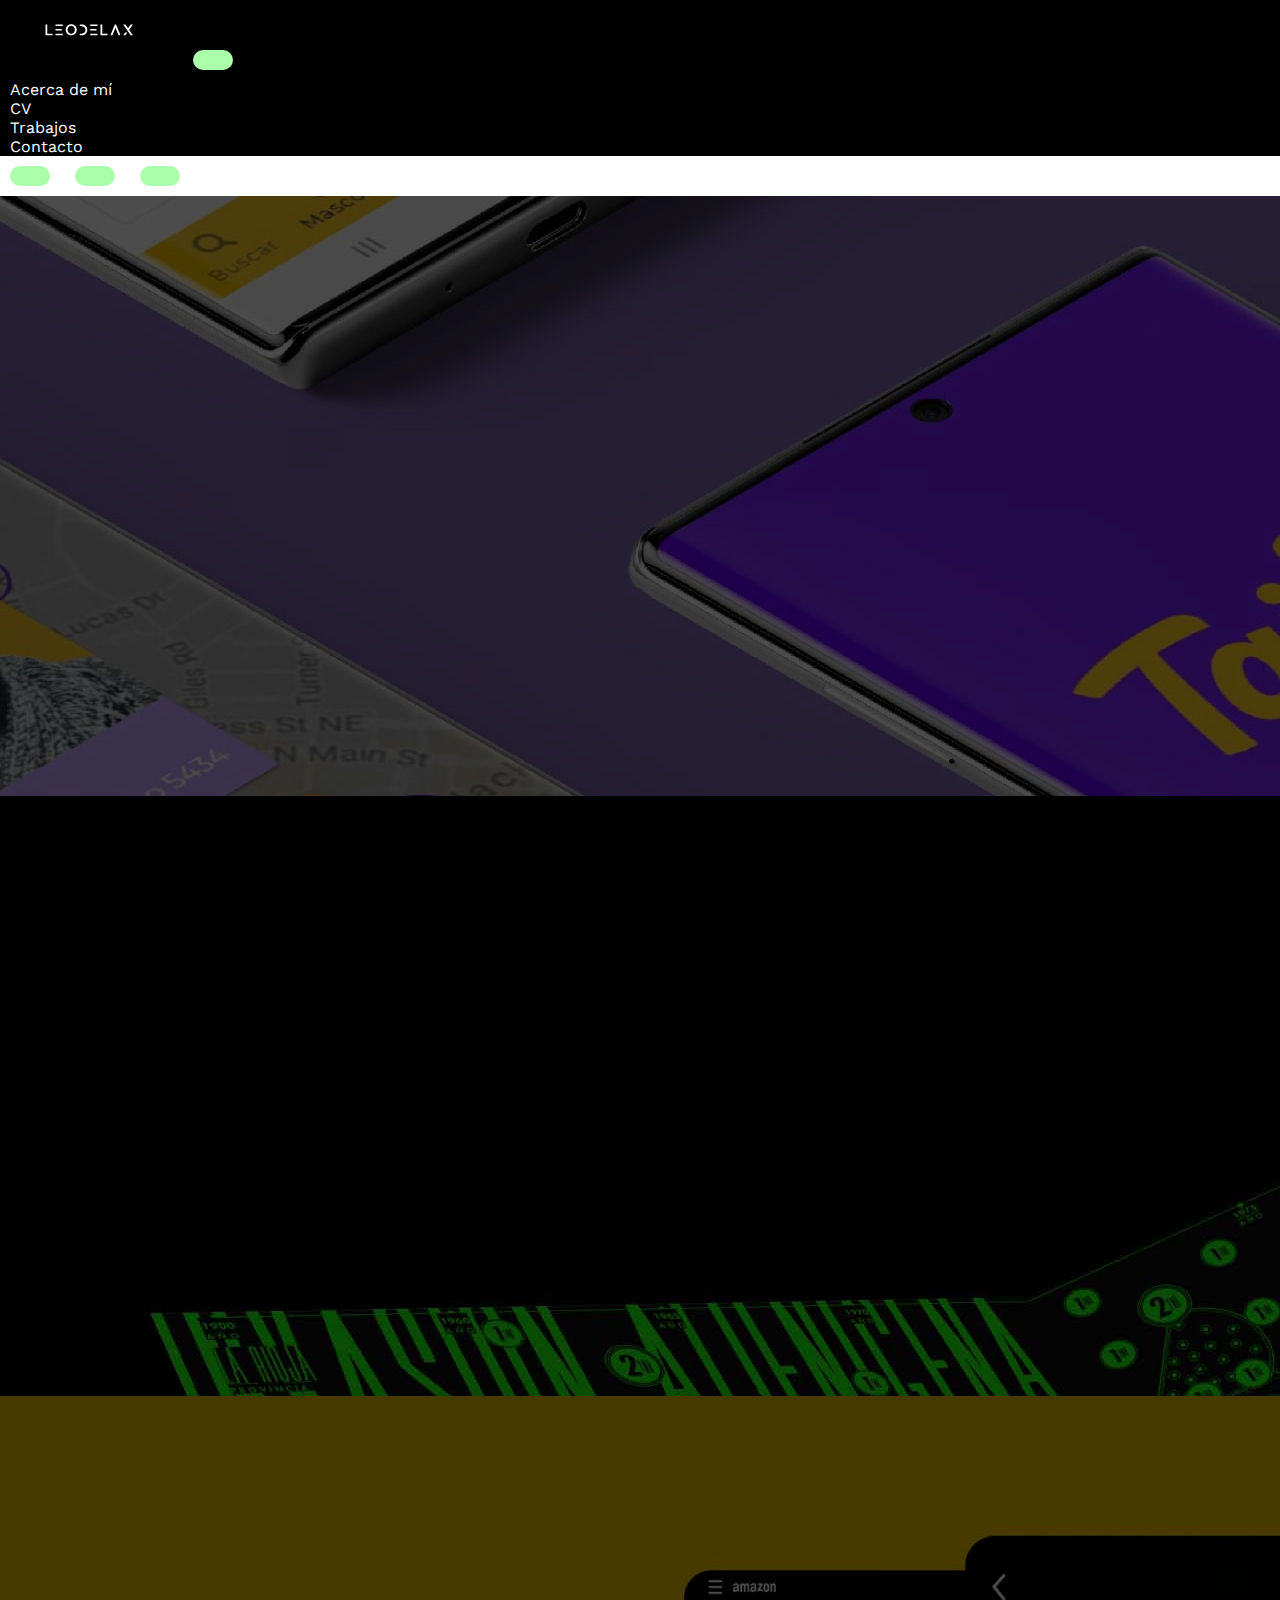
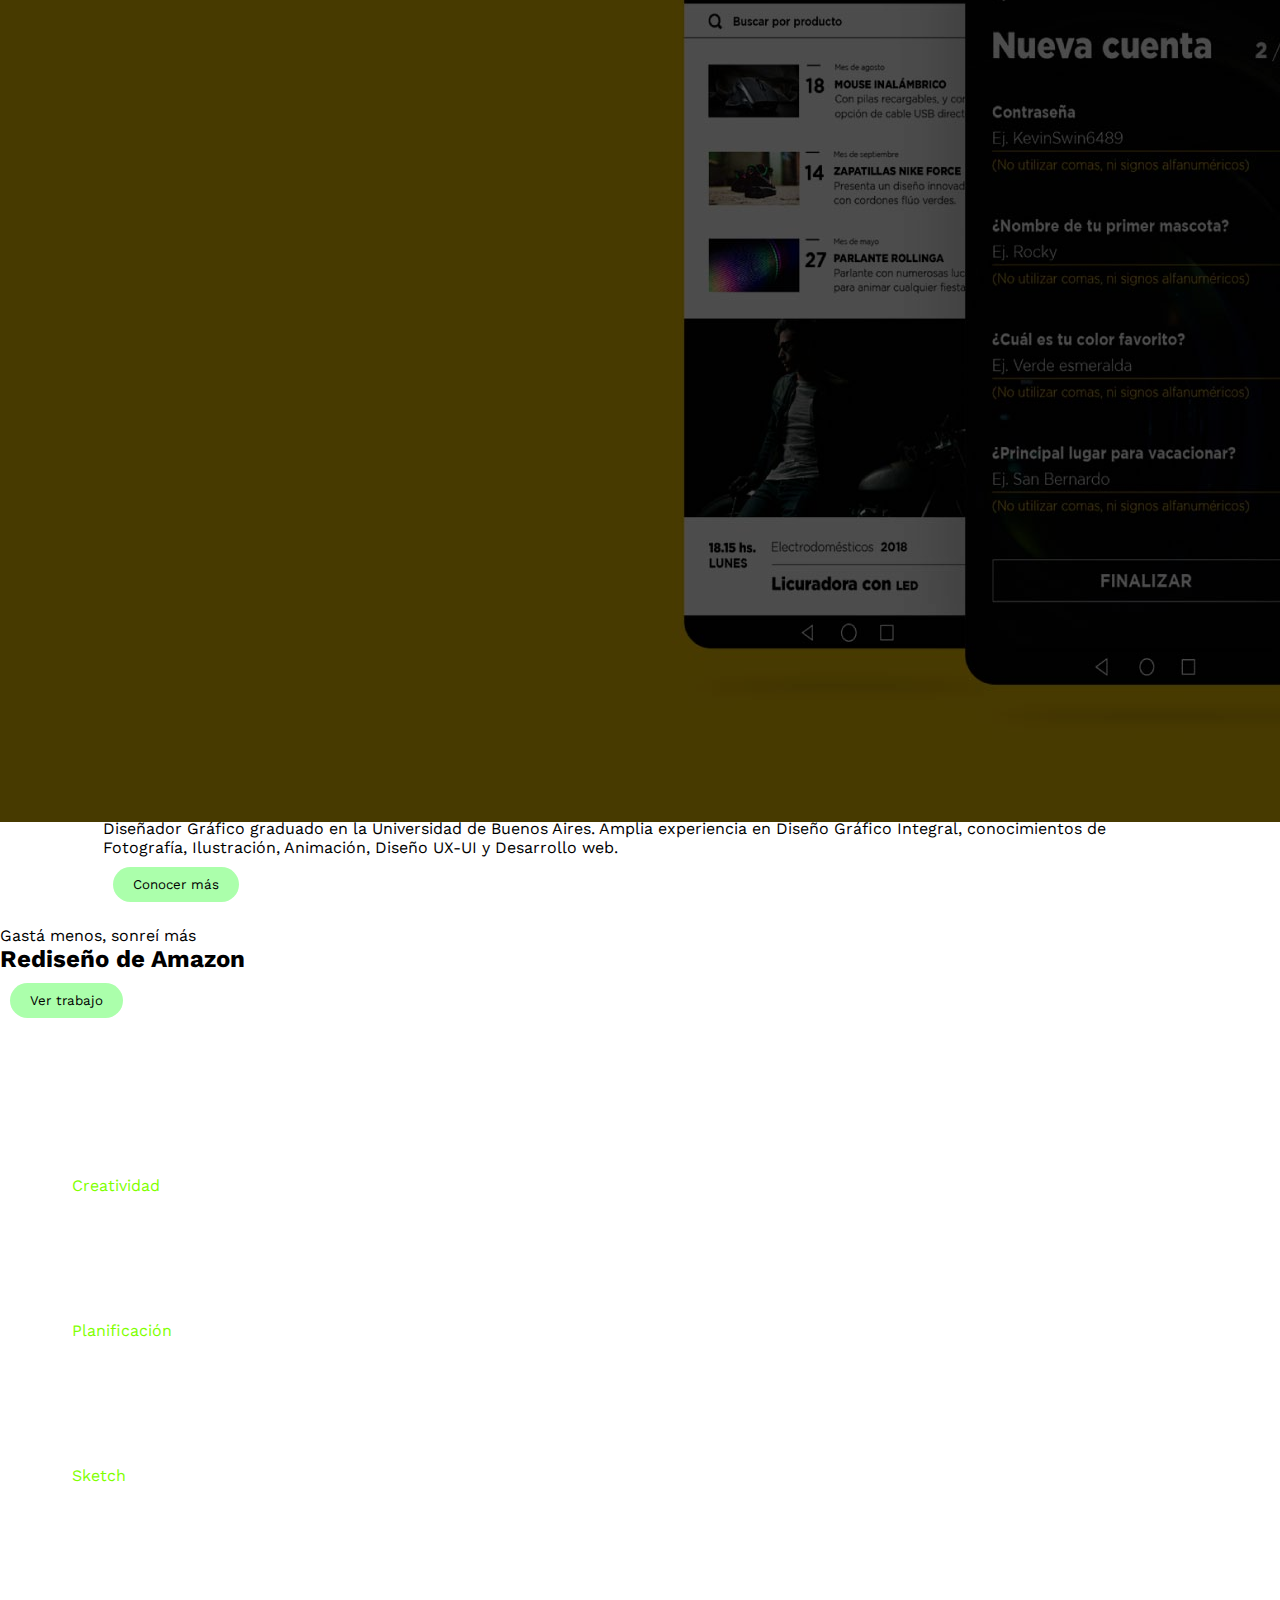
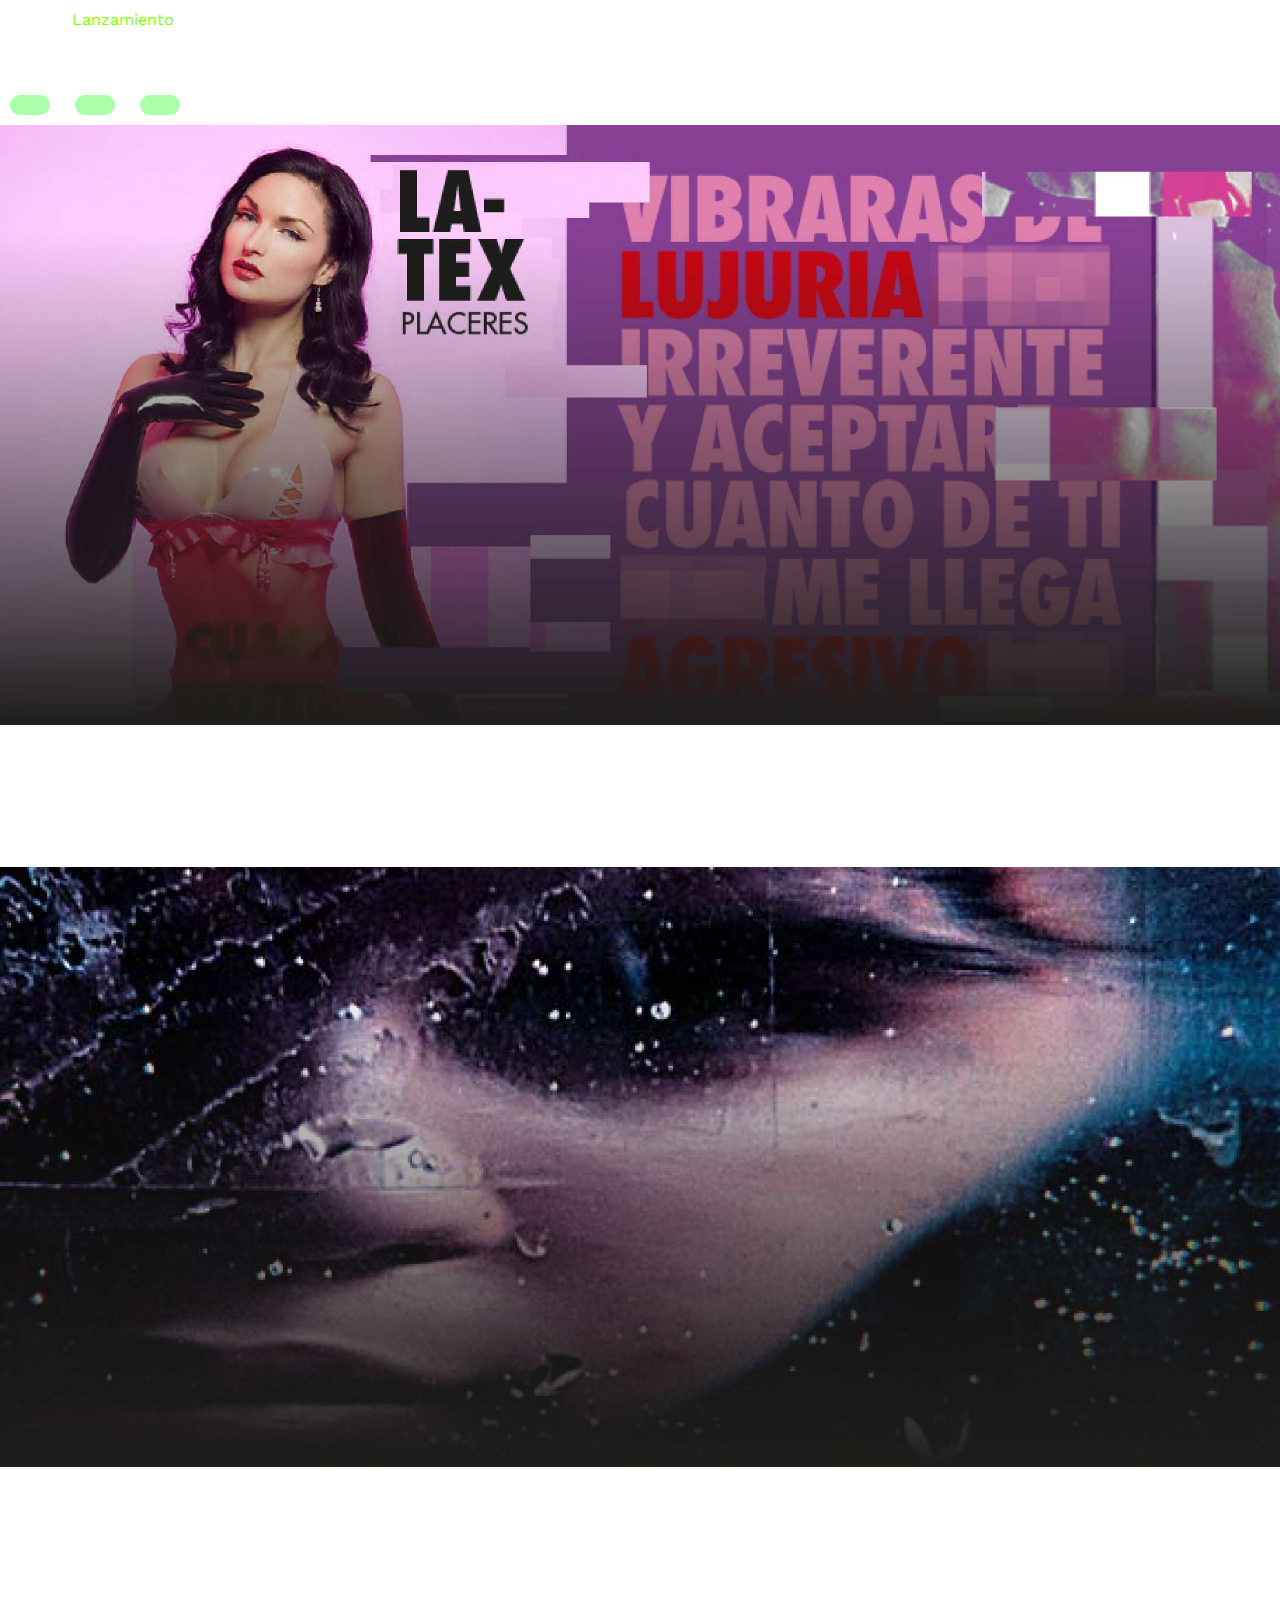
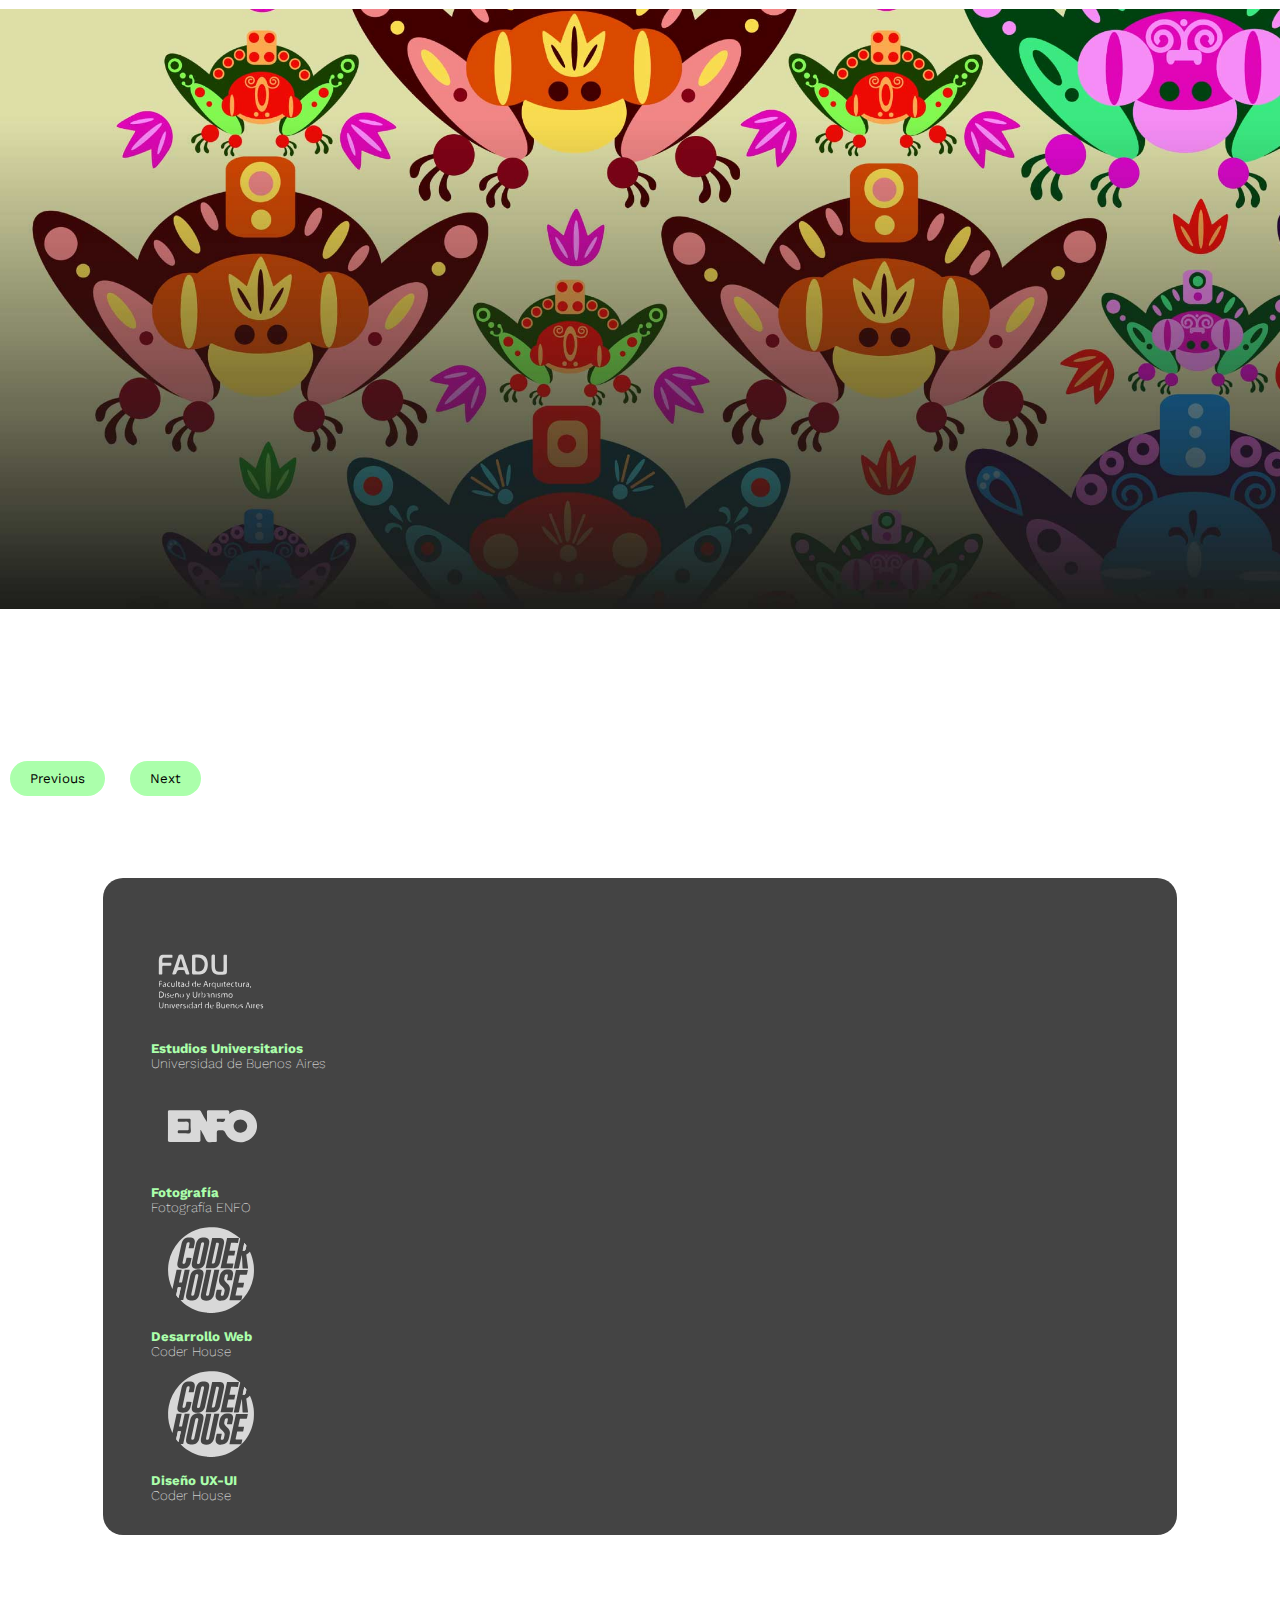
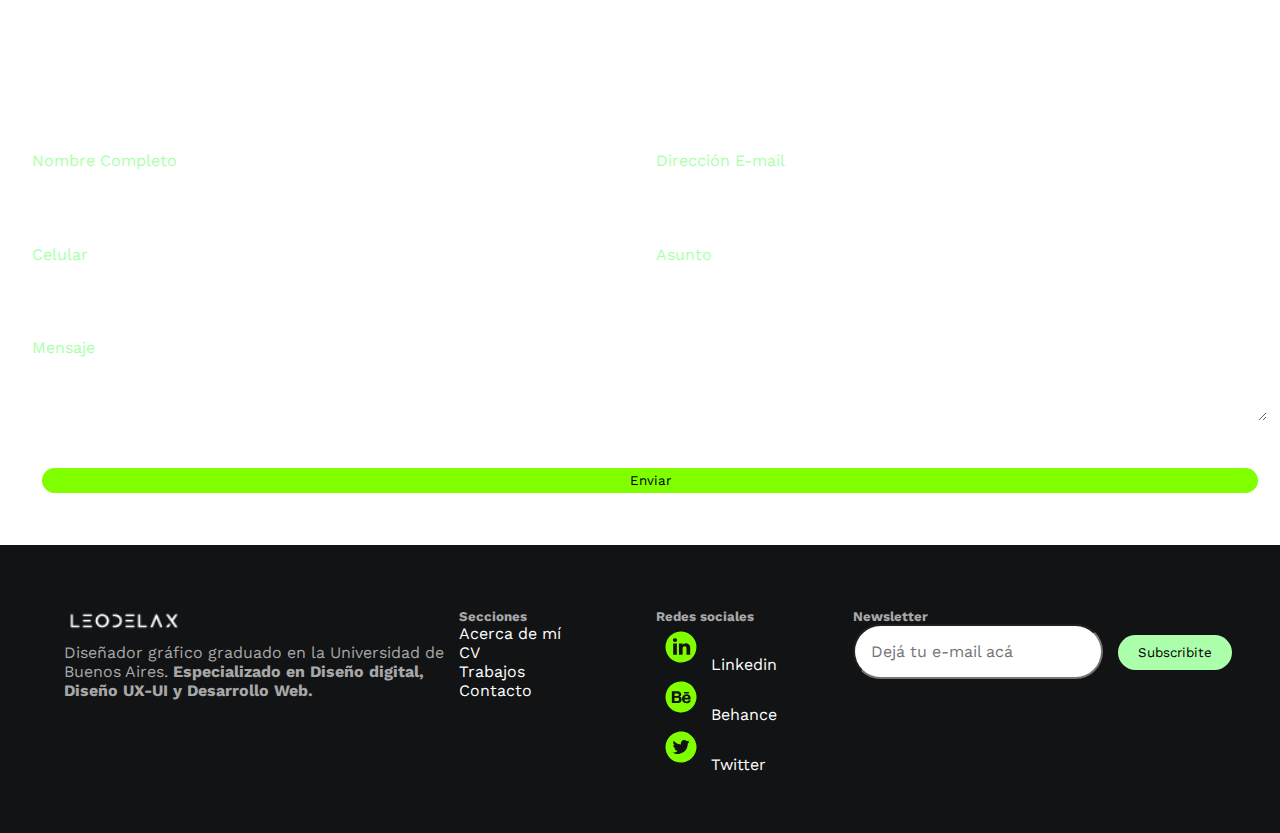
<file: index.html>
<!DOCTYPE html>
<html lang="en">
<head>
    <meta charset="UTF-8">
    <meta http-equiv="X-UA-Compatible" content="IE=edge">
    <meta name="viewport" content="width=device-width, initial-scale=1.0">
    <meta name="description" content="Puedo llevar tu proyecto en diseño al siguiente nivel">
    <meta name="keywords" content="Diseño Desarrollo Web UX-UI HTML CSS SASS Soluciones gráficas Pronta respuesta">
    <title>Servicios de Diseño Gráfico - Inicio</title>

    <!-- Favicon -->
    <link rel="icon" type="image/jpg" href="./img/Elementos Portfolio Leodelax_favicon.svg"/>

    <!-- Link a Bootstrap -->
    <link href="https://cdn.jsdelivr.net/npm/bootstrap@5.3.0-alpha3/dist/css/bootstrap.min.css" rel="stylesheet" integrity="sha384-KK94CHFLLe+nY2dmCWGMq91rCGa5gtU4mk92HdvYe+M/SXH301p5ILy+dN9+nJOZ" crossorigin="anonymous">

    <!-- Link a CSS -->
    <link rel="stylesheet" href="./css/estilos.css">

    <!-- Fuente -->
    <link rel="preconnect" href="https://fonts.googleapis.com">
    <link rel="preconnect" href="https://fonts.gstatic.com" crossorigin>
    <link href="https://fonts.googleapis.com/css2?family=Work+Sans:ital,wght@0,100;0,200;0,300;0,400;0,500;0,600;0,700;0,800;0,900;1,100;1,200;1,300;1,400;1,500;1,600;1,700;1,800;1,900&display=swap" rel="stylesheet">

</head>
<body>

<!-- Navegador -->
<header>
    <section>
    <nav class="navbar navbar-expand-lg" class="navbar bg-dark" data-bs-theme="dark">
    <div class="container-fluid">
        <a class="navbar-brand" href="./index.html"><img src="./img/Elementos Portfolio Leodelax_1.png" alt="Logo de una X que hace referencia a Leandro De la Cruz" class="logoleodelax"></a>
        <button class="navbar-toggler" type="button" data-bs-toggle="collapse" data-bs-target="#navbarNav" aria-controls="navbarNav" aria-expanded="false" aria-label="Toggle navigation">
        <span class="navbar-toggler-icon"></span>
        </button>
        <div class="collapse navbar-collapse" id="navbarNav">
            <ul class="navbar-nav">
                <li class="nav-item">
                <a class="nav-link" href="./pages/acercademi.html">Acerca de mí</a>
                </li>
                <li class="nav-item">
                <a class="nav-link" href="./pages/cv.html">CV</a>
                </li>
                <li class="nav-item">
                <a class="nav-link" href="./pages/trabajos.html">Trabajos</a>
                </li>
                <li class="nav-item">
                <a class="nav-link" href="./pages/contacto.html">Contacto</a>
                </li>
            </ul>
        </div>
    </div>
    </nav>
    </section>
    </header>

<!-- Banner Principal -->
<section class="bannerprincipal">
    <div id="carouselExampleIndicators" class="carousel slide">
        <div class="carousel-indicators">
            <button type="button" data-bs-target="#carouselExampleIndicators" data-bs-slide-to="0" class="active" aria-current="true" aria-label="Slide 1"></button>
            <button type="button" data-bs-target="#carouselExampleIndicators" data-bs-slide-to="1" aria-label="Slide 2"></button>
            <button type="button" data-bs-target="#carouselExampleIndicators" data-bs-slide-to="2" aria-label="Slide 3"></button>
        </div>
        <div class="carousel-inner">
            <div class="carousel-item active d-item">
                <img src="./img/bannerprincipal1.jpg" class="d-block w-100 imagenbannerprincipal" alt="Imagen sobre una aplicación para encontrar a tu mascota">
                <article class="carousel-caption top-0 mt-6">
                <p class="mt-3 fs-4">
                    Aplicación para encontrar a tu mascota
                </p>
                <h2 class="fw-bolder">Tails APP</h2>
                <a class="boton-secundario" href="./pages/trabajos.html"><button fs-5 mt-5>Ver trabajo</button></a>
            </div>
            <div class="carousel-item d-item">
                <img src="./img/bannerprincipal2.jpg" class="d-block w-100 imagenbannerprincipal" alt="Imagen sobre una editorial acerca de los avistamientos de OVNIs en la región de Cuyo">
                <article class="carousel-caption top-0 mt-6">
                <p class="mt-3 fs-4">
                    Avistamientos en la región de Cuyo
                </p>
                <h2 class=fw-bolder>Invasión Alienigena</h2>
                <a class="boton-secundario" href="./pages/trabajos.html"><button fs-5 mt-5>Ver trabajo</button></a>
            </div>
            <div class="carousel-item d-item">
                <img src="./img/bannerprincipal3.jpg" class="d-block w-100 imagenbannerprincipal" alt="Imagen sobre el rediseño de la APP de Amazon">
                <article class="carousel-caption top-0 mt-6">
                <p class="mt-3 fs-4">
                    Gastá menos, sonreí más
                </p>
                <h2 class="fw-bolder">Rediseño de Amazon</h2>
                <a class="boton-secundario" href="./pages/trabajos.html"><button fs-5 mt-5>Ver trabajo</button></a>
            </div>
        </div>
        <button class="carousel-control-prev" type="button" data-bs-target="#carouselExampleIndicators" data-bs-slide="prev">
        <span class="carousel-control-prev-icon" aria-hidden="true"></span>
        <span class="visually-hidden">Previous</span>
        </button>
        <button class="carousel-control-next" type="button" data-bs-target="#carouselExampleIndicators" data-bs-slide="next">
        <span class="carousel-control-next-icon" aria-hidden="true"></span>
        <span class="visually-hidden">Next</span>
        </button>
    </div>
    </section>

<!-- Acerca de mí -->
<section class="acercademi">
    <div class="container text-center">
        <div class="row">
            <div class="col-lg-6 -col-md-6 col-sm-12">
                <img class="fotoperfil" src="./img/fotoperfil.jpg" alt="Foto de perfil formal de Leandro De la Cruz">
            </div>
            <div class="col-lg-6 -col-md-12 col-sm-12">
                <h2>Acerca de mí</h2>
                <p>
                    Diseñador Gráfico graduado en la Universidad de Buenos Aires. Amplia experiencia en Diseño Gráfico Integral, conocimientos de Fotografía, Ilustración, Animación, Diseño UX-UI y Desarrollo web.
                </p>
                <a class="boton-secundario" href="./pages/acercademi.html"><button>Conocer más</button></a>
            </div>
            </section>

<!-- Cualidades -->
<section class="bloquecualidades">
    <div class="cualidades container text-center align-middle bg">
        <div class="cardcualidades row row-cols-auto align-middle">
            <div class="col-6 col-lg-auto -col-md-6 col-sm-6">
                <img src="./img/Elementos Portfolio Leodelax_iconocreatividad.svg" alt="Icono que hace referencia a la creatividad">
                <p class="pcualidad">
                    Creatividad
                </p>
            </div>
            <div class="col-6 col-lg-auto -col-md-6 col-sm-6">
                <img src="./img/Elementos Portfolio Leodelax_iconoplanificacion.svg" alt="Icono que hace referencia a la planificación">
                <p class="pcualidad">
                    Planificación
                </p>
            </div>
            <div class="col-6 col-lg-auto -col-md-6 col-sm-6">
                <img src="./img/Elementos Portfolio Leodelax_iconosketch.svg" alt="Icono que hace referencia a hacer un boceto">
                <p class="pcualidad">
                    Sketch
                </p>
            </div>
            <div class="col-6 col-lg-auto -col-md-6 col-sm-6">
                <img src="./img/Elementos Portfolio Leodelax_iconoproducto.svg" alt="Icono que hace referencia a lanzar un producto">
                <p class="pcualidad">
                    Lanzamiento
                </p>
            </div>
        </div>
    </div>
    </section>

<!-- Trabajos -->
<a class="boton-secundario" href="./pages/trabajos.html">
    <section class="galeriahome">
    <div id="carouselExampleCaptions" class="carouselgaleria carousel slide">
        <div class="carousel-indicators">
            <button type="button" data-bs-target="#carouselExampleCaptions" data-bs-slide-to="0" class="active" aria-current="true" aria-label="Slide 1"></button>
            <button type="button" data-bs-target="#carouselExampleCaptions" data-bs-slide-to="1" aria-label="Slide 2"></button>
            <button type="button" data-bs-target="#carouselExampleCaptions" data-bs-slide-to="2" aria-label="Slide 3"></button>
        </div>
        <div class="carousel-inner contenergaleriahome">
            <div class="carousel-item active">
                <img src="./img/galeriahome1.jpg" class="d-block w-100 imagentrabajoshome" alt="Desarrollo de identidad sobre un museo del sexo">
                <div class="carousel-caption d-md-block">
                    <h4>Museo del sexo</h4>
                    <p>
                        Desarrollo de identidad para el Museo del Sexo
                    </p>
                </div>
            </div>
            <div class="carousel-item contenergaleriahome">
                <img src="./img/galeriahome2.jpg" class="d-block w-100 imagentrabajoshome" alt="Serie fotográfica de trastornos psicológicos">
                <div class="carousel-caption d-md-block">
                    <h4>Psicografías</h4>
                    <p>
                        Serie fotográfica sobre trastornos mentales
                    </p>
                </div>
            </div>
            <div class="carousel-item contenergaleriahome">
                <img src="./img/galeriahome3.jpg" class="d-block w-100 imagentrabajoshome" alt="Desarrollo de identidad sobre la fauna y flora de Costa Rica">
                <div class="carousel-caption d-md-block">
                    <h4>Costa Rica</h4>
                    <p>
                        Desarrollo de identidad país para Costa Rica
                    </p>
                </div>
            </div>
        </div>
        <button class="carousel-control-prev" type="button" data-bs-target="#carouselExampleCaptions" data-bs-slide="prev">
        <span class="carousel-control-prev-icon" aria-hidden="true"></span>
        <span class="visually-hidden">Previous</span>
        </button>
        <button class="carousel-control-next" type="button" data-bs-target="#carouselExampleCaptions" data-bs-slide="next">
        <span class="carousel-control-next-icon" aria-hidden="true"></span>
        <span class="visually-hidden">Next</span>
        </button>
    </div>
    </section>
    </a>

<!-- Info adicional -->
<a class="boton-secundario" href="./pages/acercademi.html">
    <section class="infoadicional">
    <div class="container text-center">
        <div class="row">
            <section class="bloqueCV">
            <div class="row">
                <div class="col-lg-3 -col-md-6 col-sm-6">
                    <img src="./img/Elementos Portfolio Leodelax_iconofadu.svg" alt="Imagen sobre la Universidad de Buenos Aires">
                    <h5>Estudios Universitarios</h5>
                    <p>
                        Universidad de Buenos Aires
                    </p>
                </div>
                <div class="col-lg-3 -col-md-6 col-sm-6">
                    <img src="./img/Elementos Portfolio Leodelax_iconoenfo.svg" alt="Imagen sobre el instituto de fotografía ENFO">
                    <h5>Fotografía</h5>
                    <p>
                        Fotografía ENFO
                    </p>
                </div>
                <div class="col-lg-3 -col-md-6 col-sm-6">
                    <img src="./img/Elementos Portfolio Leodelax_iconocoder.svg" alt="Imagen sobre la plataforma de estudio Coder House">
                    <h5>Desarrollo Web</h5>
                    <p>
                        Coder House
                    </p>
                </div>
                <div class="col-lg-3 -col-md-6 col-sm-6">
                    <img src="./img/Elementos Portfolio Leodelax_iconocoder.svg" alt="Imagen sobre la plataforma de estudio Coder House">
                    <h5>Diseño UX-UI</h5>
                    <p>
                        Coder House
                    </p>
                </div>
                </section>
            </div>
        </div>
        </section>
        </a>

<!-- Formulario de contacto -->
<div class="content">
    <div class="contact-wrapper animated bounceInUp">
        <div class="contact-form">
            <h3 class="titulocontacto">Contactame</h3>
            <form action="">
                <p>
                    <label>Nombre Completo</label>
                    <input type="text" name="fullname">
                </p>
                <p>
                    <label>Dirección E-mail</label>
                    <input type="email" name="email">
                </p>
                <p>
                    <label>Celular</label>
                    <input type="tel" name="phone">
                </p>
                <p>
                    <label>Asunto</label>
                    <input type="text" name="affair">
                </p>
                <p class="block">
                <label>Mensaje</label> 
                    <textarea name="message" rows="3"></textarea>
                </p>
                <p class="block">
                    <button>
                        Enviar
                    </button>
                </p>
            </form>
        </div>
    </div>

<!-- Footer -->
<footer>
    <div class="row primary">
        <div class="column about">
            <img src="./img/Elementos Portfolio Leodelax_1.png" alt="Logo sobre el nombre Leandro De la Cruz" class="logoleodelax2">
            <p>
                Diseñador gráfico graduado en la Universidad de Buenos Aires. <b>Especializado en Diseño digital, Diseño UX-UI y Desarrollo Web.</b>
            </p>
        </div>
        <div class="column links">
            <h5>Secciones</h5>
            <ul>
                <li>
                <a href="./pages/acercademi.html">Acerca de mí</a>
                </li>
                <li>
                <a href="./pages/cv.html">CV</a>
                </li>
                <li>
                <a href="./pages/trabajos.html">Trabajos</a>
                </li>
                <li>
                <a href="./pages/contacto.html">Contacto</a>
                </li>
            </ul>
        </div>
        <div class="column links">
            <h5>Redes sociales</h5>
            <ul>
                <li>
                <img src="./img/Elementos Portfolio Leodelax_iconolinkedin.svg" alt="Icono Linkedin" class="icono">
                <a href="#support">Linkedin</a>
                </li>
                <li>
                <img src="./img/Elementos Portfolio Leodelax_iconobehance.svg" alt="Icono Behance" class="icono">
                <a href="#support">Behance</a>
                </li>
                <li>
                <img src="./img/Elementos Portfolio Leodelax_iconotwitter.svg" alt="Icono Twitter" class="icono">
                <a href="#support">Twitter</a>
                </li>
            </ul>
        </div>
        <div class="column subscribe">
            <h5>Newsletter</h5>
            <div>
                <input type="email" placeholder="Dejá tu e-mail acá"/>
                <button>Subscribite</button>
            </div>
        </div>
    </div>

<!-- Bootstrap -->
<script src="https://cdn.jsdelivr.net/npm/bootstrap@5.3.0-alpha3/dist/js/bootstrap.bundle.min.js" integrity="sha384-ENjdO4Dr2bkBIFxQpeoTz1HIcje39Wm4jDKdf19U8gI4ddQ3GYNS7NTKfAdVQSZe" crossorigin="anonymous"></script>

</body>
</html>
</file>
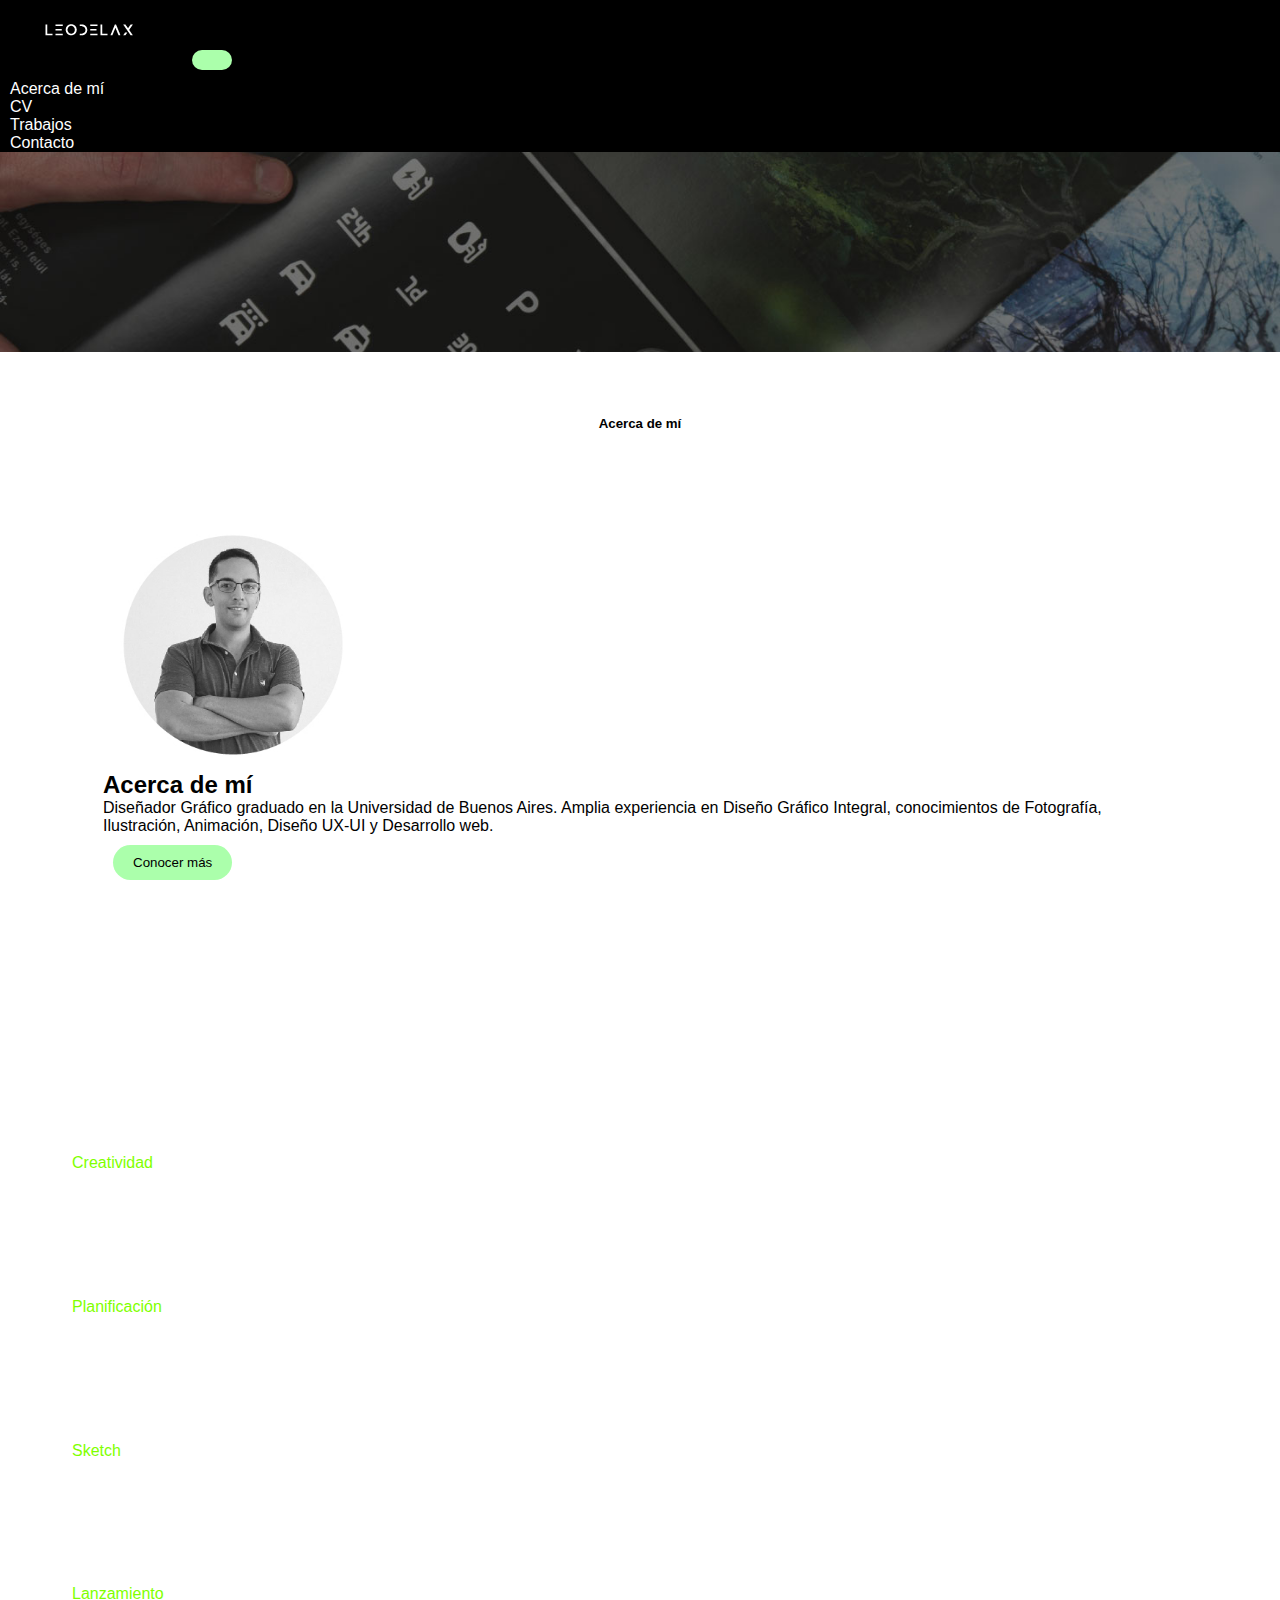
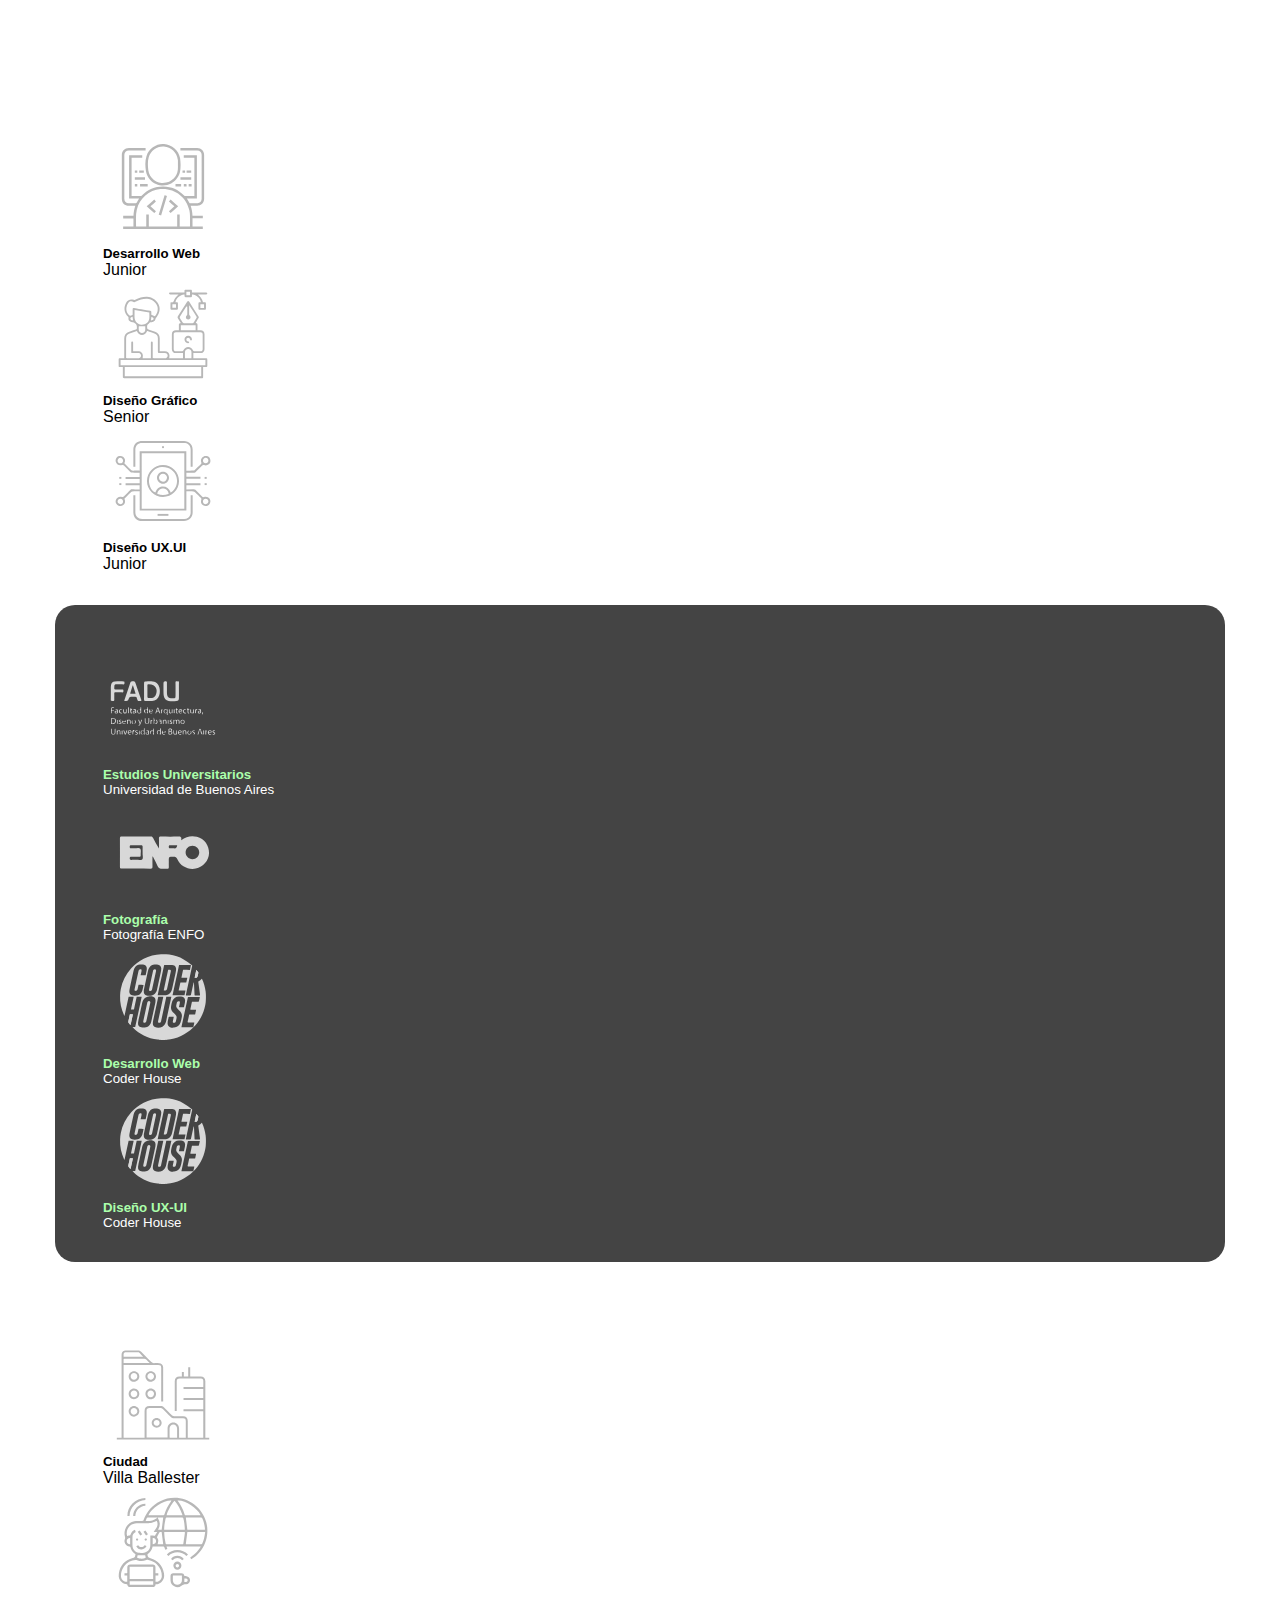
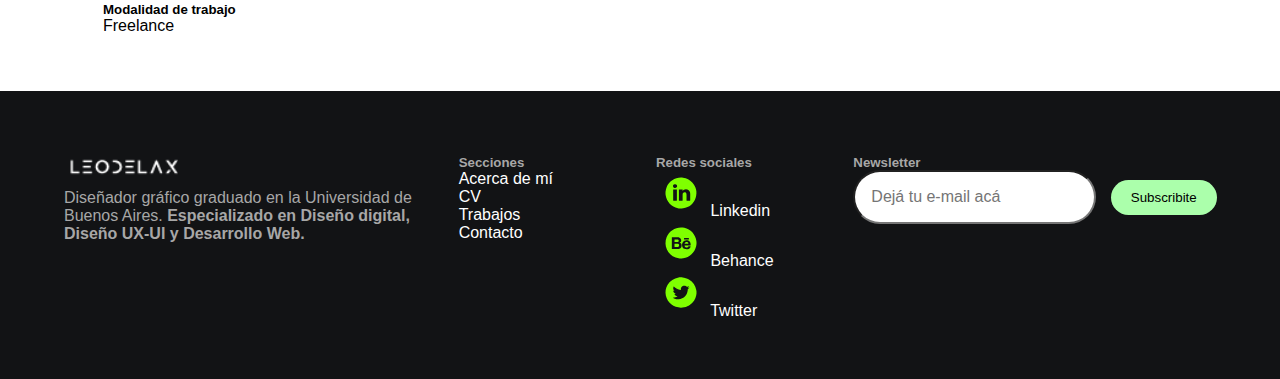
<file: pages/acercademi.html>
<!DOCTYPE html>
<html lang="en">
<head>
    <meta charset="UTF-8">
    <meta http-equiv="X-UA-Compatible" content="IE=edge">
    <meta name="viewport" content="width=device-width, initial-scale=1.0">
    <meta name="description" content="Soy el Diseñador Gráfico y Desarrollador que va a llevar tu proyecto al siguiente nivel">
    <meta name="keywords" content="Diseño de alto nivel Desarrollo Web Diseño UX-UI Usabilidad Practico Sencillo Soluciones Rápidas">
    <title>Servicios de Diseño Gráfico - Acerca de mi</title>

<!-- Favicon -->
<link rel="icon" type="image/jpg" href="../img/Elementos Portfolio Leodelax_favicon.svg"/>

<!-- Link a Bootstrap -->
<link href="https://cdn.jsdelivr.net/npm/bootstrap@5.3.0-alpha3/dist/css/bootstrap.min.css" rel="stylesheet" integrity="sha384-KK94CHFLLe+nY2dmCWGMq91rCGa5gtU4mk92HdvYe+M/SXH301p5ILy+dN9+nJOZ" crossorigin="anonymous">

<!-- Link a CSS -->
<link rel="stylesheet" href="../css/estilos.css">

</head>
<body>

<!-- Navegador-->
<header>
    <section>
    <nav class="navbar navbar-expand-lg" class="navbar bg-dark" data-bs-theme="dark">
    <div class="container-fluid">
        <a class="navbar-brand" href="../index.html"><img src="../img/Elementos Portfolio Leodelax_1.png" alt="Logo de una X que hace referencia a Leandro De la Cruz" class="logoleodelax"></a>
        <button class="navbar-toggler" type="button" data-bs-toggle="collapse" data-bs-target="#navbarNav" aria-controls="navbarNav" aria-expanded="false" aria-label="Toggle navigation">
        <span class="navbar-toggler-icon"></span>
        </button>
        <div class="collapse navbar-collapse" id="navbarNav">
            <ul class="navbar-nav">
                <li class="nav-item">
                <a class="nav-link" href="./acercademi.html">Acerca de mí</a>
                </li>
                <li class="nav-item">
                <a class="nav-link" href="./cv.html">CV</a>
                </li>
                <li class="nav-item">
                <a class="nav-link" href="./trabajos.html">Trabajos</a>
                </li>
                <li class="nav-item">
                <a class="nav-link" href="./contacto.html">Contacto</a>
                </li>
            </ul>
        </div>
    </div>
    </nav>
    </section>
    </header>

<!-- Banner Acerca de mí -->
<section class="bannersecundarios">
    <div class="card text-bg-dark">
        <img src="../img/imagenbanneracercademi.jpg" class="card-img" alt="Banner de la sección Acerca de mí con trabajos de fondo">
        <div class="card-img-overlay">
            <h5 class="card-title">Acerca de mí</h5>
        </div>
    </div>
    </section>

<!-- Acerca de mí -->
<section class="acercademi">
    <div class="container text-center">
        <div class="row">
            <div class="col-lg-6 -col-md-12 col-sm-12">
                <img class="fotoperfil" src="../img/fotoperfil.jpg" alt="Foto de perfil formal de Leandro De la Cruz">
            </div>
            <div class="col-lg-6 -col-md-12 col-sm-12">
                <h2>Acerca de mí</h2>
                <p>
                    Diseñador Gráfico graduado en la Universidad de Buenos Aires. Amplia experiencia en Diseño Gráfico Integral, conocimientos de Fotografía, Ilustración, Animación, Diseño UX-UI y Desarrollo web.
                </p>
                <button>Conocer más</button>
            </div>
            </section>

<!-- Cualidades -->
<section class="bloquecualidades">
    <div class="cualidades container text-center align-middle bg">
        <div class="cardcualidades row row-cols-auto align-middle">
            <div class="col-6 col-lg-auto -col-md-6 col-sm-6">
                <img src="../img/Elementos Portfolio Leodelax_iconocreatividad.svg" alt="Icono Planificación">
                <p class="pcualidad">
                    Creatividad
                </p>
            </div>
            <div class="col-6 col-lg-auto -col-md-6 col-sm-6">
                <img src="../img/Elementos Portfolio Leodelax_iconoplanificacion.svg" alt="Icono Planificación">
                <p class="pcualidad">
                    Planificación
                </p>
            </div>
            <div class="col-6 col-lg-auto -col-md-6 col-sm-6">
                <img src="../img/Elementos Portfolio Leodelax_iconosketch.svg" alt="Icono Sketch">
                <p class="pcualidad">
                    Sketch
                </p>
            </div>
            <div class="col-6 col-lg-auto -col-md-6 col-sm-6">
                <img src="../img/Elementos Portfolio Leodelax_iconoproducto.svg" alt="Icono Lanzamiento">
                <p class="pcualidad">
                    Lanzamiento
                </p>
            </div>
        </div>
    </div>
    </section>

<!-- Info adicional -->
<section class="infoadicional">
    <div class="container text-center">
        <div class="row">
            <div class="col">
                <img src="../img/iconodesarrollo.svg" alt="Icono que hace referencia al Desarrollo Web">
                <h5>Desarrollo Web</h5>
                <p>
                    Junior
                </p>
            </div>
            <div class="col">
                <img src="../img/iconodiseño.svg" alt="Icono que hace referencia al Diseño Gráfico">
                <h5>Diseño Gráfico</h5>
                <p>
                    Senior
                </p>
            </div>
            <div class="col">
                <img src="../img/iconouxui.svg" alt="Icono que hace referencia al Diseño UX-UI">
                <h5>Diseño UX.UI</h5>
                <p>
                    Junior
                </p>
            </div>
        </div>
        <section class="bloqueCV">
        <div class="row">
            <div class="col-lg-3 -col-md-6 col-sm-6">
                <img src="../img/Elementos Portfolio Leodelax_iconofadu.svg" alt="Icono Estudios universitarios">
                <h5>Estudios Universitarios</h5>
                <p>
                    Universidad de Buenos Aires
                </p>
            </div>
            <div class="col-lg-3 -col-md-6 col-sm-6">
                <img src="../img/Elementos Portfolio Leodelax_iconoenfo.svg" alt="Icono sobre la escuela de fotografía ENFO">
                <h5>Fotografía</h5>
                <p>
                    Fotografía ENFO
                </p>
            </div>
            <div class="col-lg-3 -col-md-6 col-sm-6">
                <img src="../img/Elementos Portfolio Leodelax_iconocoder.svg" alt="Imagen sobre la plataforma de estudio Coder House">
                <h5>Desarrollo Web</h5>
                <p>
                    Coder House
                </p>
            </div>
            <div class="col-lg-3 -col-md-6 col-sm-6">
                <img src="../img/Elementos Portfolio Leodelax_iconocoder.svg" alt="Imagen sobre la plataforma de estudio Coder House">
                <h5>Diseño UX-UI</h5>
                <p>
                    Coder House
                </p>
            </div>
            </section>
            <div class="row">
                <div class="col">
                    <img src="../img/Elementos Portfolio Leodelax_iconociudad.svg" alt="Icono Creatividad">
                    <h5>Ciudad</h5>
                    <p>
                        Villa Ballester
                    </p>
                </div>
                <div class="col">
                    <img src="../img/Elementos Portfolio Leodelax_iconofreelance.svg" alt="Icono Modalidad freelance">
                    <h5>Modalidad de trabajo</h5>
                    <p>
                        Freelance
                    </p>
                </div>
            </div>
        </div>
        </section>

<!-- Footer -->
<footer>
    <div class="row primary">
        <div class="column about">
            <img src="../img/Elementos Portfolio Leodelax_1.png" alt="Logo sobre el nombre Leandro De la Cruz" class="logoleodelax2">
            <p>
                Diseñador gráfico graduado en la Universidad de Buenos Aires. <b>Especializado en Diseño digital, Diseño UX-UI y Desarrollo Web.</b>
            </p>
        </div>
        <div class="column links">
            <h5>Secciones</h5>
            <ul>
                <li>
                <a href="./acercademi.html">Acerca de mí</a>
                </li>
                <li>
                <a href="./cv.html">CV</a>
                </li>
                <li>
                <a href="./trabajos.html">Trabajos</a>
                </li>
                <li>
                <a href="./contacto.html">Contacto</a>
                </li>
            </ul>
        </div>
        <div class="column links">
            <h5>Redes sociales</h5>
            <ul>
                <li>
                <img src="../img/Elementos Portfolio Leodelax_iconolinkedin.svg" alt="Icono Linkedin" class="icono">
                <a href="#support">Linkedin</a>
                </li>
                <li>
                <img src="../img/Elementos Portfolio Leodelax_iconobehance.svg" alt="Icono Behance" class="icono">
                <a href="#support">Behance</a>
                </li>
                <li>
                <img src="../img/Elementos Portfolio Leodelax_iconotwitter.svg" alt="Icono Twitter" class="icono">
                <a href="#support">Twitter</a>
                </li>
            </ul>
        </div>
        <div class="column subscribe">
            <h5>Newsletter</h5>
            <div>
                <input type="email" placeholder="Dejá tu e-mail acá"/>
                <button>Subscribite</button>
            </div>
        </div>
    </div>

<!-- Bootstrap -->
<script src="https://cdn.jsdelivr.net/npm/bootstrap@5.3.0-alpha3/dist/js/bootstrap.bundle.min.js" integrity="sha384-ENjdO4Dr2bkBIFxQpeoTz1HIcje39Wm4jDKdf19U8gI4ddQ3GYNS7NTKfAdVQSZe" crossorigin="anonymous"></script>

</body>
</html>
</file>
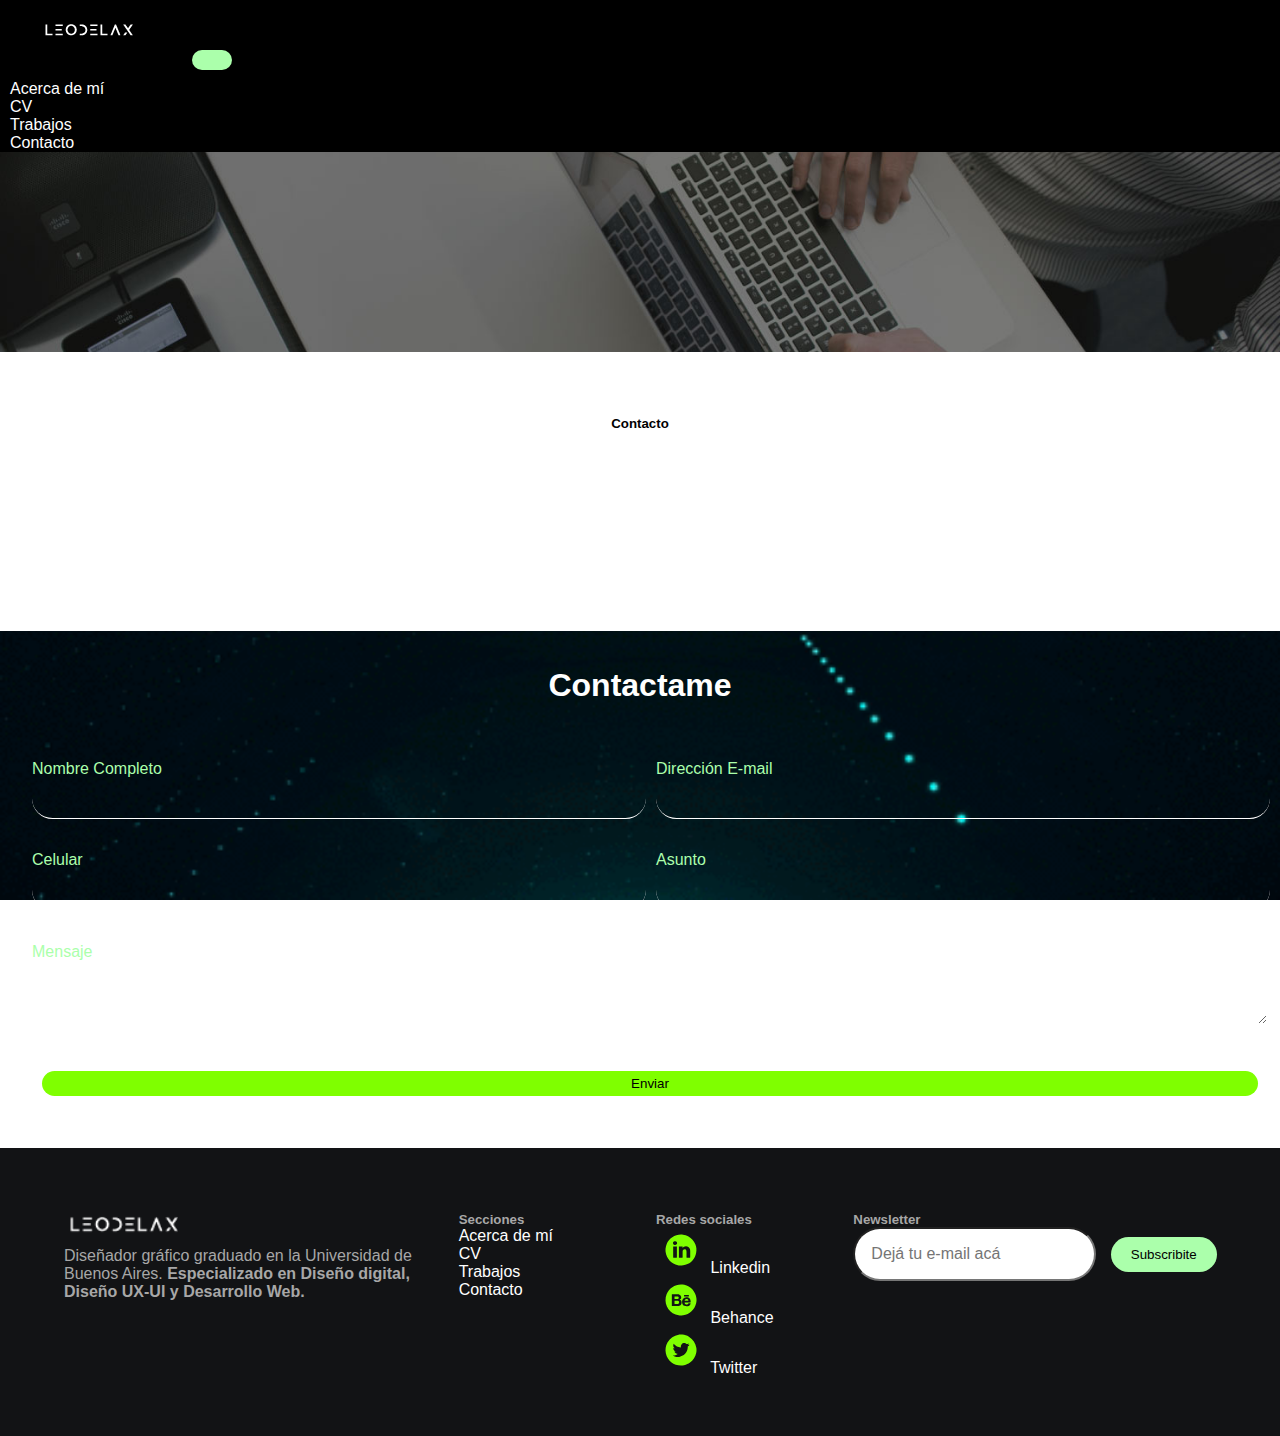
<file: pages/contacto.html>
<!DOCTYPE html>
<html lang="en">
<head>
    <meta charset="UTF-8">
    <meta http-equiv="X-UA-Compatible" content="IE=edge">
    <meta name="viewport" content="width=device-width, initial-scale=1.0">
    <meta name="description" content="Contactame para que tu proyecto de diseño suba de nivel">
    <meta name="keywords" content="Diseño Desarrollo Web UX-UI HTML CSS Contactame Presupuesto Rápida respuesta">
    <title>Servicios de Diseño Gráfico - Contacto</title>

<!-- Favicon -->
<link rel="icon" type="image/jpg" href="../img/Elementos Portfolio Leodelax_favicon.svg"/>

<!-- Link a Bootstrap -->
<link href="https://cdn.jsdelivr.net/npm/bootstrap@5.3.0-alpha3/dist/css/bootstrap.min.css" rel="stylesheet" integrity="sha384-KK94CHFLLe+nY2dmCWGMq91rCGa5gtU4mk92HdvYe+M/SXH301p5ILy+dN9+nJOZ" crossorigin="anonymous">

<!-- Link a CSS -->
<link rel="stylesheet" href="../css/estilos.css">

</head>
<body>

<!-- Navegador-->
<header>
    <section>
    <nav class="navbar navbar-expand-lg" class="navbar bg-dark" data-bs-theme="dark">
    <div class="container-fluid">
        <a class="navbar-brand" href="../index.html"><img src="../img/Elementos Portfolio Leodelax_1.png" alt="Logo de una X que hace referencia a Leandro De la Cruz" class="logoleodelax"></a>
        <button class="navbar-toggler" type="button" data-bs-toggle="collapse" data-bs-target="#navbarNav" aria-controls="navbarNav" aria-expanded="false" aria-label="Toggle navigation">
        <span class="navbar-toggler-icon"></span>
        </button>
        <div class="collapse navbar-collapse" id="navbarNav">
            <ul class="navbar-nav">
                <li class="nav-item">
                <a class="nav-link" href="./acercademi.html">Acerca de mí</a>
                </li>
                <li class="nav-item">
                <a class="nav-link" href="./cv.html">CV</a>
                </li>
                <li class="nav-item">
                <a class="nav-link" href="./trabajos.html">Trabajos</a>
                </li>
                <li class="nav-item">
                <a class="nav-link" href="./contacto.html">Contacto</a>
                </li>
            </ul>
        </div>
    </div>
    </nav>
    </section>
    </header>
    <main>

<!-- Banner Contacto -->
<section class="bannersecundarios">
<div class="card text-bg-dark">
    <img src="../img/imagenbannercontacto.jpg" class="card-img" alt="Banner de la sección Contacto con datos de contacto de fondo">
    <div class="card-img-overlay">
    <h5 class="card-title">Contacto</h5>
    </div>
</div>
</section>

<!-- Mapa ubicación -->
<div class="map-responsive col-lg-12 col-md-12 col-sm-12">
    <iframe class="map-responsive col-lg-12 -col-md-12 col-sm-12" src="https://www.google.com/maps/embed?pb=!1m14!1m8!1m3!1d13144.422807476016!2d-58.55615800000001!3d-34.550879!3m2!1i1024!2i768!4f13.1!3m3!1m2!1s0x95bcb9fe489f25bf%3A0x4c239d51d323cf56!2sEstaci%C3%B3n%20Villa%20Ballester!5e0!3m2!1ses!2sar!4v1687381818640!5m2!1ses!2sar" width="2000" height="300" style="border:0;" allowfullscreen="" loading="lazy" referrerpolicy="no-referrer-when-downgrade"></iframe>
</div>

<!-- Formulario de contacto -->
<div class="content">
	<div class="contact-wrapper animated bounceInUp">
		<div class="contact-form">
			<h3 class="titulocontacto">Contactame</h3>
			<form action="">
				<p>
					<label>Nombre Completo</label>
					<input type="text" name="fullname">
				</p>
				<p>
					<label>Dirección E-mail</label>
					<input type="email" name="email">
				</p>
				<p>
					<label>Celular</label>
					<input type="tel" name="phone">
				</p>
				<p>
					<label>Asunto</label>
					<input type="text" name="affair">
				</p>
				<p class="block">
					<label>Mensaje</label>
					<textarea name="message" rows="3"></textarea>
				</p>
				<p class="block">
					<button>
					Enviar </button>
				</p>
			</form>
		</div>
	</div>
	</main>

<!-- Footer -->
<footer>
    <div class="row primary">
        <div class="column about">
            <img src="../img/Elementos Portfolio Leodelax_1.png" alt="Logo sobre el nombre Leandro De la Cruz" class="logoleodelax2">
            <p>
                Diseñador gráfico graduado en la Universidad de Buenos Aires. <b>Especializado en Diseño digital, Diseño UX-UI y Desarrollo Web.</b>
            </p>
        </div>
        <div class="column links">
            <h5>Secciones</h5>
            <ul>
                <li>
                <a href="./acercademi.html">Acerca de mí</a>
                </li>
                <li>
                <a href="./cv.html">CV</a>
                </li>
                <li>
                <a href="./trabajos.html">Trabajos</a>
                </li>
                <li>
                <a href="./contacto.html">Contacto</a>
                </li>
            </ul>
        </div>
        <div class="column links">
            <h5>Redes sociales</h5>
            <ul>
                <li>
                <img src="../img/Elementos Portfolio Leodelax_iconolinkedin.svg" alt="Icono Linkedin" class="icono">
                <a href="#support">Linkedin</a>
                </li>
                <li>
                <img src="../img/Elementos Portfolio Leodelax_iconobehance.svg" alt="Icono Behance" class="icono">
                <a href="#support">Behance</a>
                </li>
                <li>
                <img src="../img/Elementos Portfolio Leodelax_iconotwitter.svg" alt="Icono Twitter" class="icono">
                <a href="#support">Twitter</a>
                </li>
            </ul>
        </div>
        <div class="column subscribe">
            <h5>Newsletter</h5>
            <div>
                <input type="email" placeholder="Dejá tu e-mail acá"/>
                <button>Subscribite</button>
            </div>
        </div>
    </div>

<!-- Bootstrap -->
<script src="https://cdn.jsdelivr.net/npm/bootstrap@5.3.0-alpha3/dist/js/bootstrap.bundle.min.js" integrity="sha384-ENjdO4Dr2bkBIFxQpeoTz1HIcje39Wm4jDKdf19U8gI4ddQ3GYNS7NTKfAdVQSZe" crossorigin="anonymous"></script>

</body>
</html>
</file>
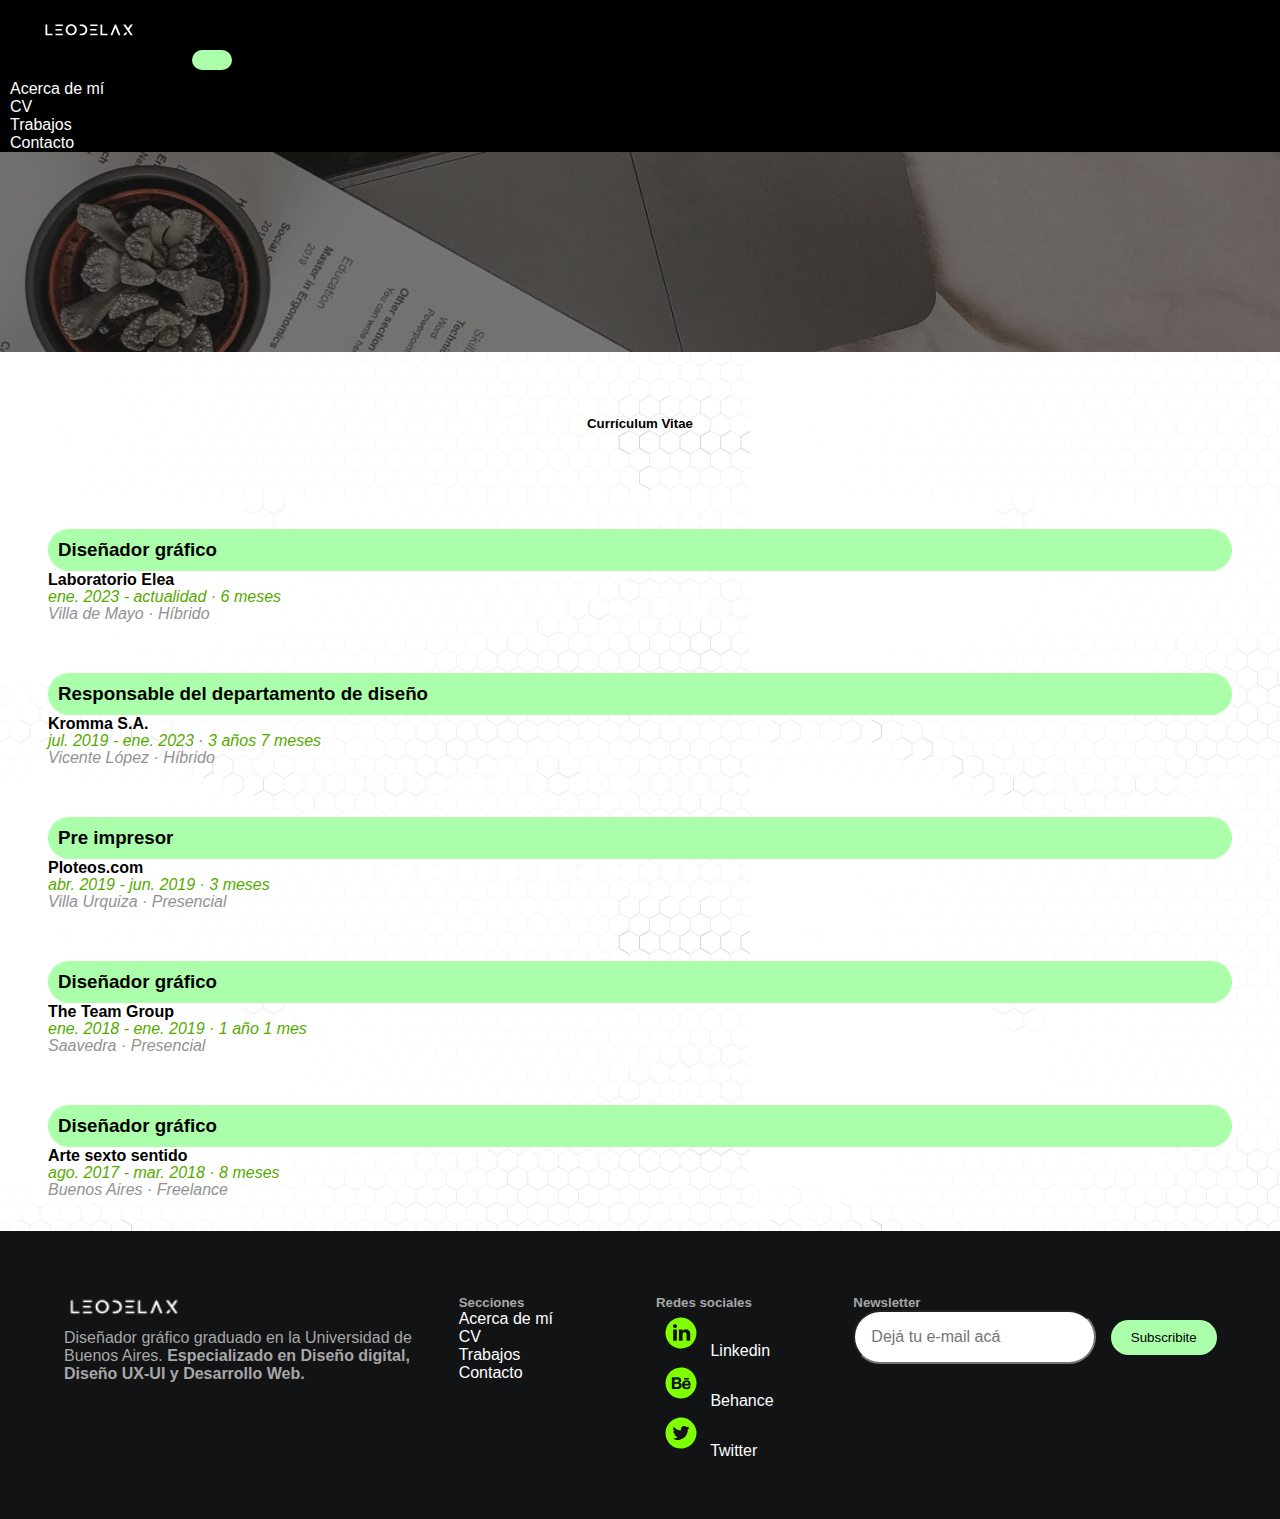
<file: pages/cv.html>
<!DOCTYPE html>
<html lang="en">
<head>
<meta charset="UTF-8">
<meta http-equiv="X-UA-Compatible" content="IE=edge">
<meta name="viewport" content="width=device-width, initial-scale=1.0">
<meta name="description" content="Años de experiencia en Diseño Gráfico, Desarrollo Web y Diseño UX-UI">
<meta name="keywords" content="Diseño Desarrollo Web UX-UI HTML CSS SASS Agencia digital Freelancer Soluciones gráficas">
<title>Servicios de Diseño Gráfico - Currículum Vitae</title>

<!-- Favicon -->
<link rel="icon" type="image/jpg" href="../img/Elementos Portfolio Leodelax_favicon.svg"/>

<!-- Link a Bootstrap -->
<link href="https://cdn.jsdelivr.net/npm/bootstrap@5.3.0-alpha3/dist/css/bootstrap.min.css" rel="stylesheet" integrity="sha384-KK94CHFLLe+nY2dmCWGMq91rCGa5gtU4mk92HdvYe+M/SXH301p5ILy+dN9+nJOZ" crossorigin="anonymous">

<!-- Link a CSS -->
<link rel="stylesheet" href="../css/estilos.css">

</head>
<body class="bodycv">

<!-- Navegador-->
<header>
    <section>
    <nav class="navbar navbar-expand-lg" class="navbar bg-dark" data-bs-theme="dark">
    <div class="container-fluid">
        <a class="navbar-brand" href="../index.html"><img src="../img/Elementos Portfolio Leodelax_1.png" alt="Logo de una X que hace referencia a Leandro De la Cruz" class="logoleodelax"></a>
        <button class="navbar-toggler" type="button" data-bs-toggle="collapse" data-bs-target="#navbarNav" aria-controls="navbarNav" aria-expanded="false" aria-label="Toggle navigation">
        <span class="navbar-toggler-icon"></span>
        </button>
        <div class="collapse navbar-collapse" id="navbarNav">
            <ul class="navbar-nav">
                <li class="nav-item">
                <a class="nav-link" href="./acercademi.html">Acerca de mí</a>
                </li>
                <li class="nav-item">
                <a class="nav-link" href="./cv.html">CV</a>
                </li>
                <li class="nav-item">
                <a class="nav-link" href="./trabajos.html">Trabajos</a>
                </li>
                <li class="nav-item">
                <a class="nav-link" href="./contacto.html">Contacto</a>
                </li>
            </ul>
        </div>
    </div>
    </nav>
    </section>
    </header>

<!-- Banner CV -->
<section class="bannersecundarios">
    <div class="card text-bg-dark">
        <img src="../img/imagenbannercv.jpg" class="card-img" alt="Banner de la sección CV con curriculums de fondo">
        <div class="card-img-overlay">
            <h5 class="card-title">Currículum Vitae</h5>
        </div>
    </div>
    </section>

<!-- Experiencias -->
<section class="experiencias">
    <div class="row text-center">
        <div class="col-8">
            <h3>Diseñador gráfico</h3>
            <h4><b>Laboratorio Elea</b></h4>
            <p class="bajada">
                ene. 2023 - actualidad · 6 meses
            </p>
            <p class="textodetalle">
                Villa de Mayo · Híbrido
            </p>
        </div>
        <div class="col-8">
            <h3>Responsable del departamento de diseño</h3>
            <h4><b>Kromma S.A.</b></h4>
            <p class="bajada">
                jul. 2019 - ene. 2023 · 3 años 7 meses
            </p>
            <p class="textodetalle">
                Vicente López · Híbrido
            </p>
        </div>
        <div class="col-8">
            <h3>Pre impresor</h3>
            <h4><b>Ploteos.com</b></h4>
            <p class="bajada">
                abr. 2019 - jun. 2019 · 3 meses
            </p>
            <p class="textodetalle">
                Villa Urquiza · Presencial
            </p>
        </div>
        <div class="col-8">
            <h3>Diseñador gráfico</h3>
            <h4><b>The Team Group</b></h4>
            <p class="bajada">
                ene. 2018 - ene. 2019 · 1 año 1 mes
            </p>
            <p class="textodetalle">
                Saavedra · Presencial
            </p>
        </div>
        <div class="col-8">
            <h3>Diseñador gráfico</h3>
            <h4><b>Arte sexto sentido</b></h4>
            <p class="bajada">
                ago. 2017 - mar. 2018 · 8 meses
            </p>
            <p class="textodetalle">
                Buenos Aires · Freelance
            </p>
        </div>
    </div>
    </div>
    </section>

<!-- Footer -->
<footer>
    <div class="row primary">
        <div class="column about">
            <img src="../img/Elementos Portfolio Leodelax_1.png" alt="Logo sobre el nombre Leandro De la Cruz" class="logoleodelax2">
            <p>
                Diseñador gráfico graduado en la Universidad de Buenos Aires. <b>Especializado en Diseño digital, Diseño UX-UI y Desarrollo Web.</b>
            </p>
        </div>
        <div class="column links">
            <h5>Secciones</h5>
            <ul>
                <li>
                <a href="./acercademi.html">Acerca de mí</a>
                </li>
                <li>
                <a href="./cv.html">CV</a>
                </li>
                <li>
                <a href="./trabajos.html">Trabajos</a>
                </li>
                <li>
                <a href="./contacto.html">Contacto</a>
                </li>
            </ul>
        </div>
        <div class="column links">
            <h5>Redes sociales</h5>
            <ul>
                <li>
                <img src="../img/Elementos Portfolio Leodelax_iconolinkedin.svg" alt="Icono Linkedin" class="icono">
                <a href="#support">Linkedin</a>
                </li>
                <li>
                <img src="../img/Elementos Portfolio Leodelax_iconobehance.svg" alt="Icono Behance" class="icono">
                <a href="#support">Behance</a>
                </li>
                <li>
                <img src="../img/Elementos Portfolio Leodelax_iconotwitter.svg" alt="Icono Twitter" class="icono">
                <a href="#support">Twitter</a>
                </li>
            </ul>
        </div>
        <div class="column subscribe">
            <h5>Newsletter</h5>
            <div>
                <input type="email" placeholder="Dejá tu e-mail acá"/>
                <button>Subscribite</button>
            </div>
        </div>
    </div>

<!-- Bootstrap -->
<script src="https://cdn.jsdelivr.net/npm/bootstrap@5.3.0-alpha3/dist/js/bootstrap.bundle.min.js" integrity="sha384-ENjdO4Dr2bkBIFxQpeoTz1HIcje39Wm4jDKdf19U8gI4ddQ3GYNS7NTKfAdVQSZe" crossorigin="anonymous"></script>

</body>
</html>
</file>
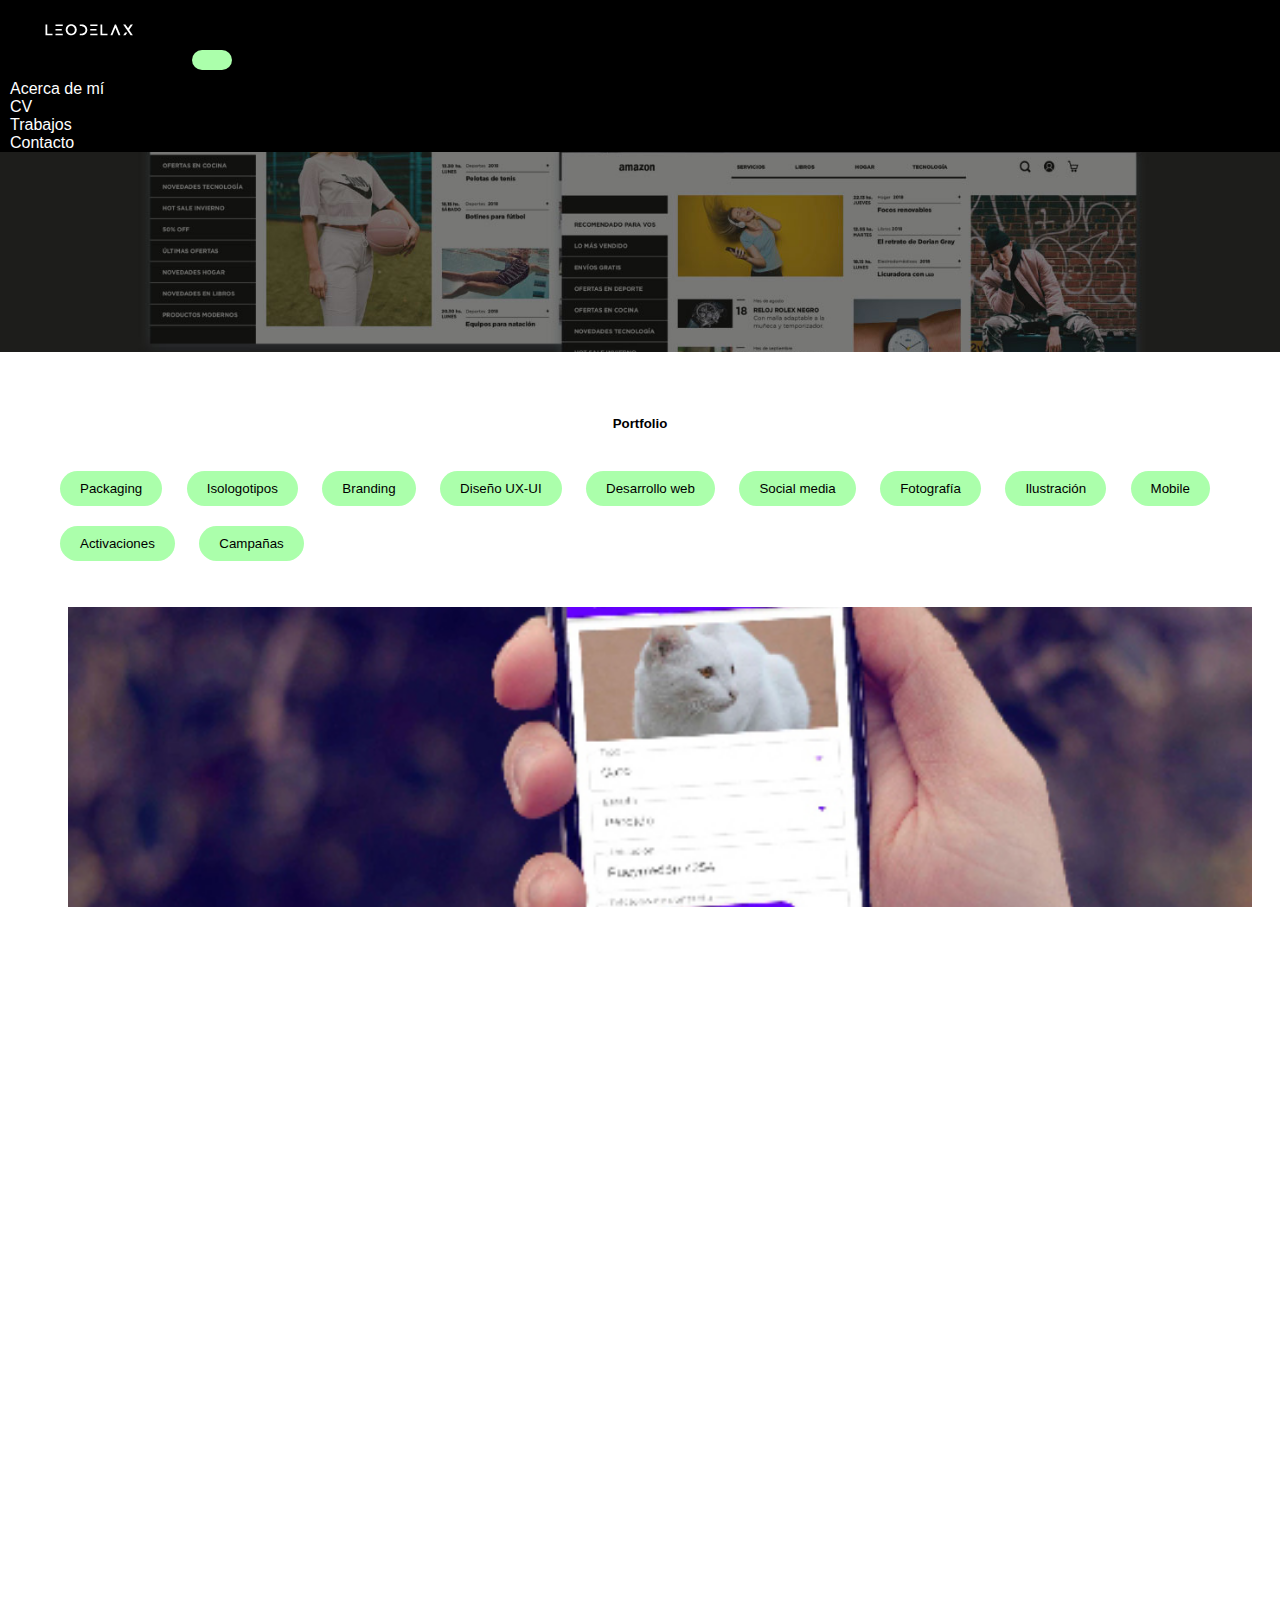
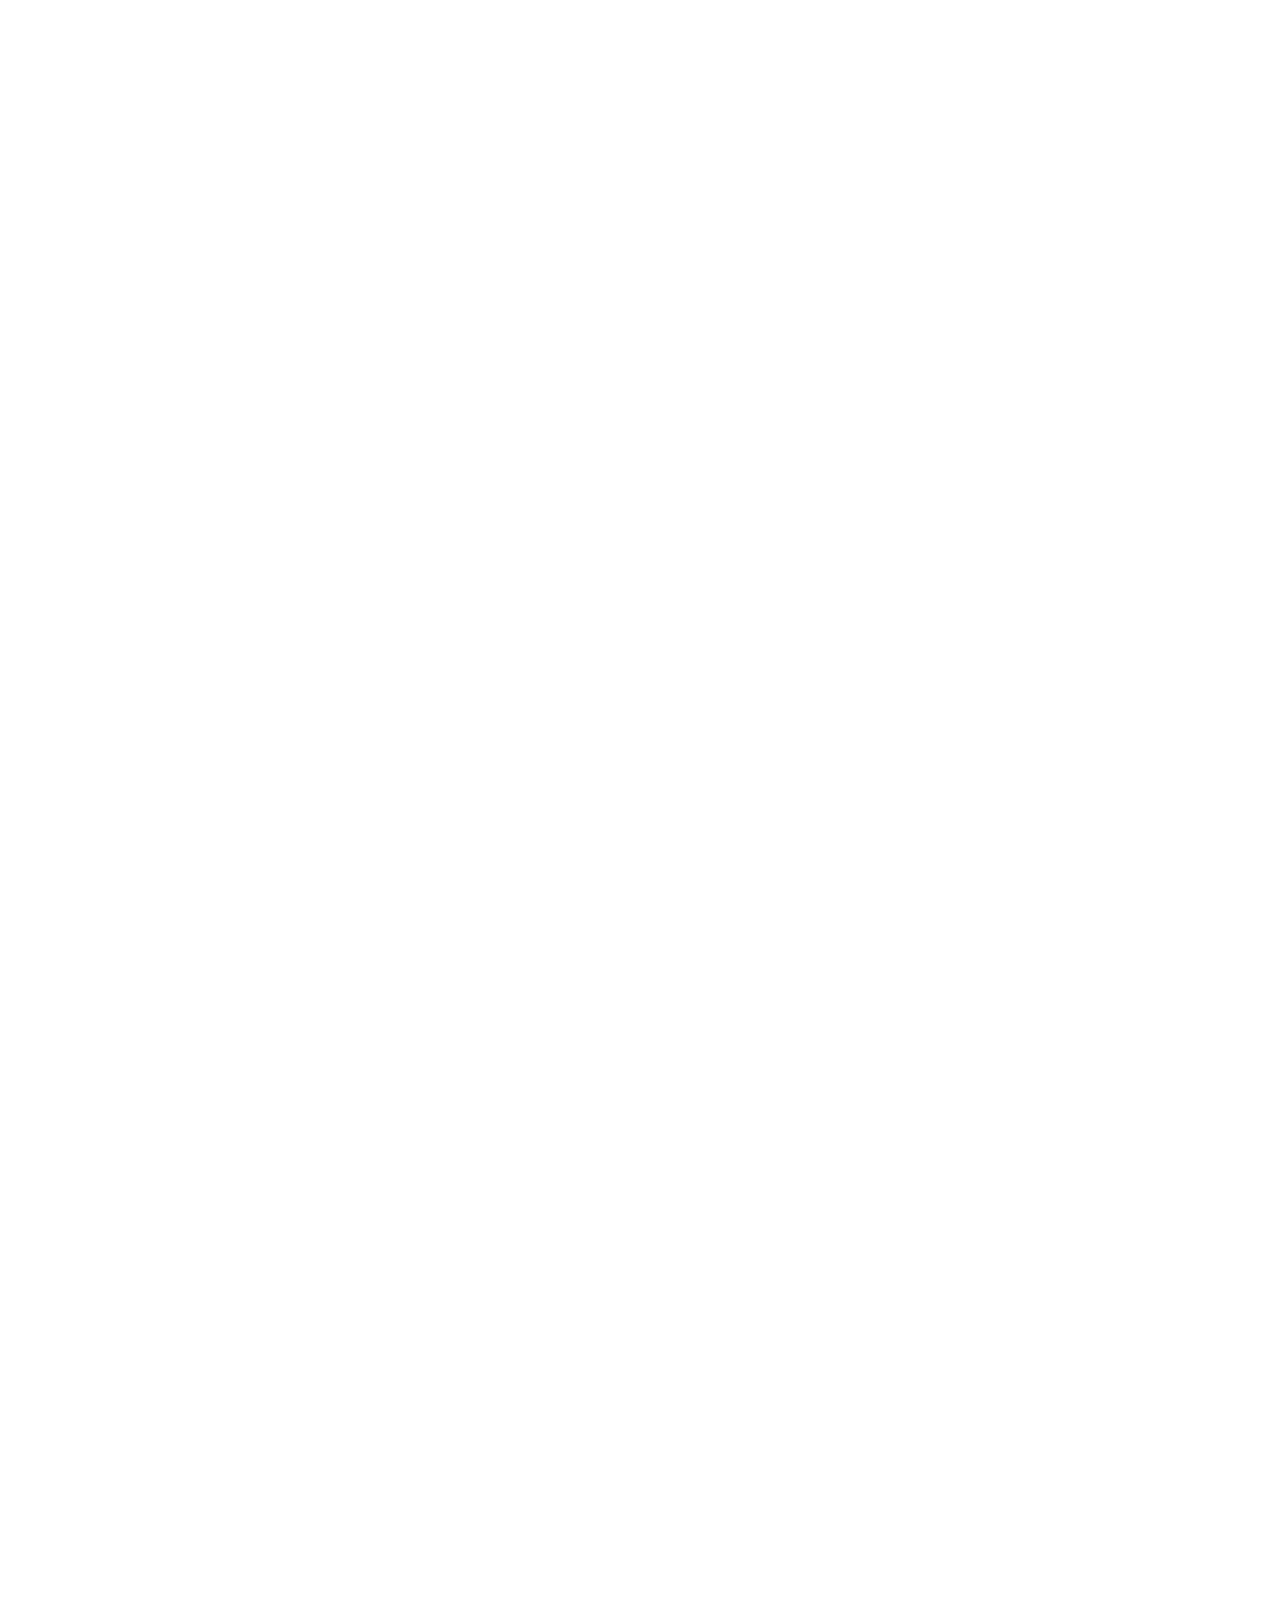
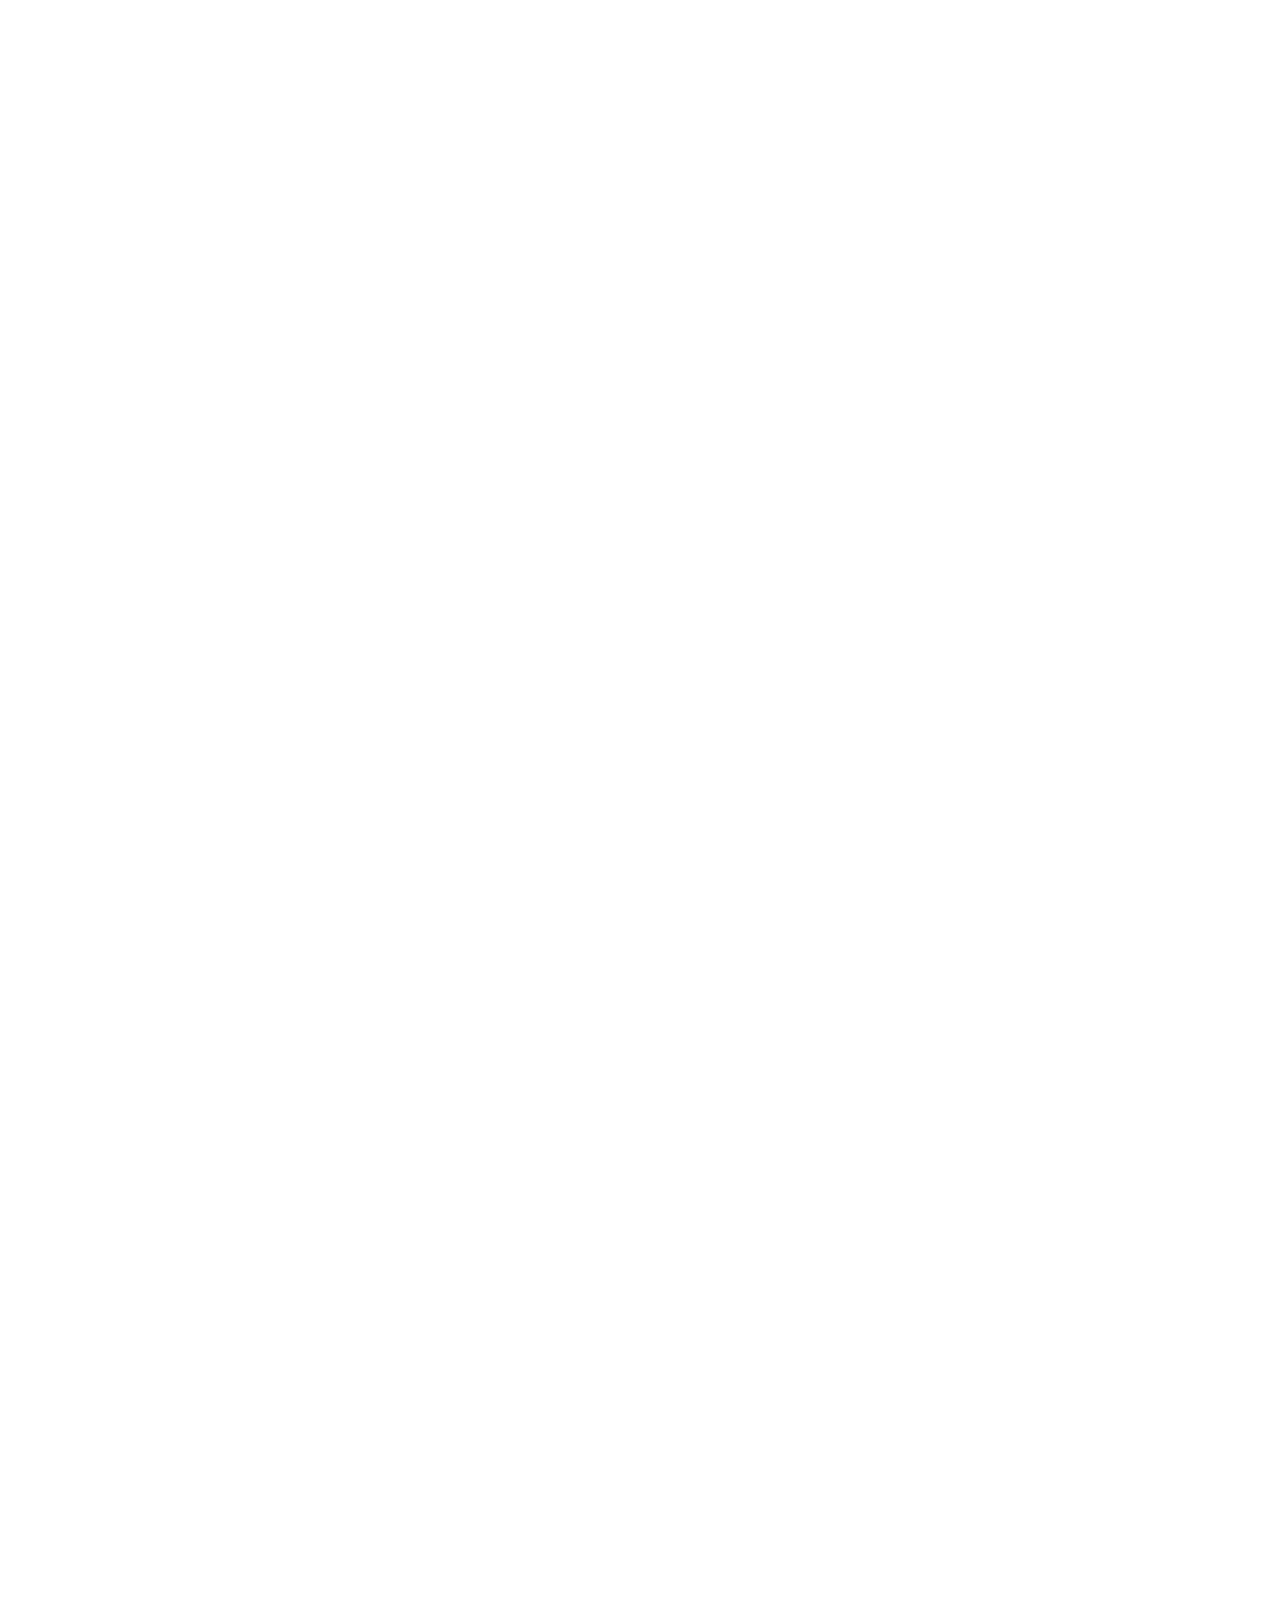
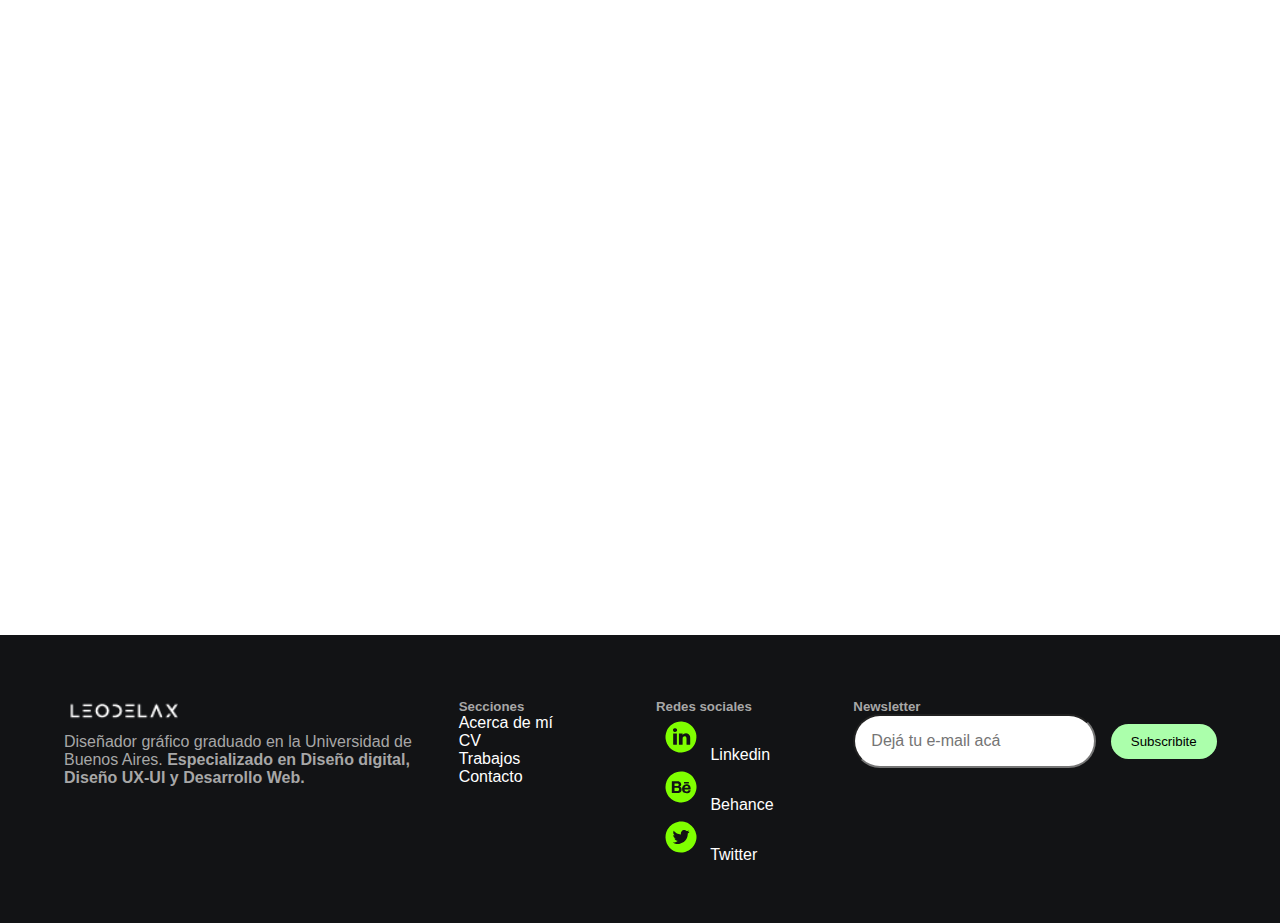
<file: pages/trabajos.html>
<!DOCTYPE html>
<html lang="en">
<head>
<meta charset="UTF-8">
<meta http-equiv="X-UA-Compatible" content="IE=edge">
<meta name="viewport" content="width=device-width, initial-scale=1.0">
<meta name="description" content="Conocé mis trabajos destacados en Diseño Gráfico y Desarrollo Web">
<meta name="keywords" content="Diseño Desarrollo Web UX-UI HTML CSS SASS Packaging Logotipos Activaciones">
<title>Servicios de Diseño Gráfico - Portfolio de trabajos</title>

<!-- Favicon -->
<link rel="icon" type="image/jpg" href="../img/Elementos Portfolio Leodelax_favicon.svg"/>

<!-- Link a Bootstrap -->
<link href="https://cdn.jsdelivr.net/npm/bootstrap@5.3.0-alpha3/dist/css/bootstrap.min.css" rel="stylesheet" integrity="sha384-KK94CHFLLe+nY2dmCWGMq91rCGa5gtU4mk92HdvYe+M/SXH301p5ILy+dN9+nJOZ" crossorigin="anonymous">

<!-- Link a CSS -->
<link rel="stylesheet" href="../css/estilos.css">

<!-- Link a AOS -->
<link href="https://unpkg.com/aos@2.3.1/dist/aos.css" rel="stylesheet">
</head>
<body>

<!-- Navegador-->
<header>
    <section>
    <nav class="navbar navbar-expand-lg" class="navbar bg-dark" data-bs-theme="dark">
        <div class="container-fluid">
        <a class="navbar-brand" href="../index.html"><img src="../img/Elementos Portfolio Leodelax_1.png" alt="Logo de una X que hace referencia a Leandro De la Cruz" class="logoleodelax"></a>
        <button class="navbar-toggler" type="button" data-bs-toggle="collapse" data-bs-target="#navbarNav" aria-controls="navbarNav" aria-expanded="false" aria-label="Toggle navigation">
        <span class="navbar-toggler-icon"></span>
        </button>
        <div class="collapse navbar-collapse" id="navbarNav">
        <ul class="navbar-nav">
            <li class="nav-item">
            <a class="nav-link" href="./acercademi.html">Acerca de mí</a>
            </li>
            <li class="nav-item">
            <a class="nav-link" href="./cv.html">CV</a>
            </li>
            <li class="nav-item">
            <a class="nav-link" href="./trabajos.html">Trabajos</a>
            </li>
            <li class="nav-item">
            <a class="nav-link" href="./contacto.html">Contacto</a>
            </li>
            </ul>
        </div>
        </div>
    </nav>
    </section>
    </header>

<!-- Banner Trabajos -->
<section class="bannersecundarios">
    <div class="card text-bg-dark">
        <img src="../img/imagenbannertrabajos.jpg" class="card-img" alt="Banner de la sección Portfolio con trabajos de fondo">
        <div class="card-img-overlay">
            <h5 class="card-title">Portfolio</h5>
        </div>
    </div>
    </section>

<!-- Índice Trabajos -->
<section class="botoneratrabajos">
<button type="button">Packaging</button>
<button type="button">Isologotipos</button>
<button type="button">Branding</button>
<button type="button">Diseño UX-UI</button>
<button type="button">Desarrollo web</button>
<button type="button">Social media</button>
<button type="button">Fotografía</button>
<button type="button">Ilustración</button>
<button type="button">Mobile</button>
<button type="button">Activaciones</button>
<button type="button">Campañas</button>
</section>

<!-- Galería sección Trabajos -->
<section class="galeriatrabajos">
    <div class="row">
        <div class="col-lg-3 col-md-6 col-sm-12" data-aos="fade-up" data-aos-anchor-placement="center-bottom">
            <img src="../img/trabajo1.jpg" alt="Desarrollo de aplicación para encontrar a tu mascota">
        </div>
        <div class="col-lg-3 col-md-6 col-sm-12" data-aos="fade-up" data-aos-anchor-placement="center-bottom">
            <img src="../img/trabajo2.jpg" alt="Desarrollo de aplicación para encontrar a tu mascota">
        </div>
        <div class="col-lg-3 col-md-6 col-sm-12" data-aos="fade-up" data-aos-anchor-placement="center-bottom">
            <img src="../img/trabajo3.jpg" alt="Desarrollo de aplicación para encontrar a tu mascota">
        </div>
        <div class="col-lg-3 col-md-6 col-sm-12" data-aos="fade-up" data-aos-anchor-placement="center-bottom">
            <img src="../img/trabajo4.jpg" alt="Desarrollo de aplicación para encontrar a tu mascota">
        </div>
        <div class="col-lg-12 col-md-12 col-sm-12" data-aos="fade-up" data-aos-anchor-placement="center-bottom">
            <img src="../img/trabajo5.jpg" alt="Editorial sobre avistamientos de OVNI en la región de Cuyo">
        </div>
        <div class="col-lg-3 col-md-6 col-sm-12" data-aos="fade-up" data-aos-anchor-placement="center-bottom">
            <img src="../img/trabajo6.jpg" alt="Isologotipo para la empresa de logística Kaiju Shipping">
        </div>
        <div class="col-lg-3 col-md-6 col-sm-12" data-aos="fade-up" data-aos-anchor-placement="center-bottom">
            <img src="../img/trabajo7.jpg" alt="Tríptico para un Museo del Sexo">
        </div>
        <div class="col-lg-3 col-md-6 col-sm-12" data-aos="fade-up" data-aos-anchor-placement="center-bottom">
            <img src="../img/trabajo8.jpg" alt="Desarrollo de identidad para Costa Rica">
        </div>
        <div class="col-lg-3 col-md-6 col-sm-12" data-aos="fade-up" data-aos-anchor-placement="center-bottom">
            <img src="../img/trabajo9.jpg" alt="Desarrollo de identidad para Costa Rica">
        </div>
        <div class="col-lg-12 col-md-12 col-sm-12" data-aos="fade-up" data-aos-anchor-placement="center-bottom">
            <img src="../img/trabajo10.jpg" alt="Serie de ilustraciones basadas en esculturas griegas">
        </div>
        <div class="col-lg-3 col-md-6 col-sm-12" data-aos="fade-up" data-aos-anchor-placement="center-bottom">
            <img src="../img/trabajo11.jpg" alt="Dividenz, isologotipo para empresa de inversiones">
        </div>
        <div class="col-lg-3 col-md-6 col-sm-12" data-aos="fade-up" data-aos-anchor-placement="center-bottom">
            <img src="../img/trabajo12.jpg" alt="Intuitivo, isologotipo para tiendas inteligentes">
        </div>
        <div class="col-lg-3 col-md-6 col-sm-12" data-aos="fade-up" data-aos-anchor-placement="center-bottom">
            <img src="../img/trabajo13.jpg" alt="Reclamo Seguro, isologotipo para empresa de seguros">
        </div>
        <div class="col-lg-3 col-md-6 col-sm-12" data-aos="fade-up" data-aos-anchor-placement="center-bottom">
            <img src="../img/trabajo14.jpg" alt="Reclamo Seguro, isologotipo para empresa de seguros">
        </div>
    </div>
    </section>

<!-- Footer -->
<footer>
    <div class="row primary">
        <div class="column about">
            <img src="../img/Elementos Portfolio Leodelax_1.png" alt="Logo sobre el nombre Leandro De la Cruz" class="logoleodelax2">
            <p>
                Diseñador gráfico graduado en la Universidad de Buenos Aires. <b>Especializado en Diseño digital, Diseño UX-UI y Desarrollo Web.</b>
            </p>
        </div>
        <div class="column links">
            <h5>Secciones</h5>
            <ul>
                <li>
                <a href="./acercademi.html">Acerca de mí</a>
                </li>
                <li>
                <a href="./cv.html">CV</a>
                </li>
                <li>
                <a href="./trabajos.html">Trabajos</a>
                </li>
                <li>
                <a href="./contacto.html">Contacto</a>
                </li>
            </ul>
        </div>
        <div class="column links">
            <h5>Redes sociales</h5>
            <ul>
                <li>
                <img src="../img/Elementos Portfolio Leodelax_iconolinkedin.svg" alt="Icono Linkedin" class="icono">
                <a href="#support">Linkedin</a>
                </li>
                <li>
                <img src="../img/Elementos Portfolio Leodelax_iconobehance.svg" alt="Icono Behance" class="icono">
                <a href="#support">Behance</a>
                </li>
                <li>
                <img src="../img/Elementos Portfolio Leodelax_iconotwitter.svg" alt="Icono Twitter" class="icono">
                <a href="#support">Twitter</a>
                </li>
            </ul>
        </div>
        <div class="column subscribe">
            <h5>Newsletter</h5>
            <div>
                <input type="email" placeholder="Dejá tu e-mail acá"/>
                <button>Subscribite</button>
            </div>
        </div>
    </div>

<!-- Bootstrap -->
<script src="https://cdn.jsdelivr.net/npm/bootstrap@5.3.0-alpha3/dist/js/bootstrap.bundle.min.js" integrity="sha384-ENjdO4Dr2bkBIFxQpeoTz1HIcje39Wm4jDKdf19U8gI4ddQ3GYNS7NTKfAdVQSZe" crossorigin="anonymous"></script>

<!-- Script AOS -->
<script src="https://unpkg.com/aos@2.3.1/dist/aos.js"></script>
<script>
    AOS.init();
</script>

</body>
</html>
</file>
<file: css/estilos.css>
@charset "UTF-8";
/* Variables */
/* Banner principal */
.carousel-caption {
  justify-content: center;
  margin-top: 100px;
}

.d-item {
  height: 600px;
  margin-bottom: 0px;
  align-content: center;
}
.d-itemhover {
  color: white;
}

.imagenbannerprincipal {
  min-height: 100%;
  object-fit: cover;
  filter: brightness(0.6);
}

/* Acerca de mí */
.acercademi {
  display: flex;
  margin-top: 20px;
  margin-bottom: 10px;
}

.fotoperfil {
  width: 260px;
}
.fotoperfil:hover {
  animation: heartbeat 2s steps(2, end) both;
}

@keyframes heartbeat {
  from {
    transform: scale(1);
    transform-origin: center center;
    animation-timing-function: ease-out;
  }
  10% {
    transform: scale(0.91);
    animation-timing-function: ease-in;
  }
  17% {
    transform: scale(0.98);
    animation-timing-function: ease-out;
  }
  33% {
    transform: scale(0.87);
    animation-timing-function: ease-in;
  }
  45% {
    transform: scale(1);
    animation-timing-function: ease-out;
  }
}
/* Cualidades */
.cualidades {
  background-image: url(../img/fondocualidades.jpg);
  background-repeat: no-repeat;
  background-position: center;
  background-attachment: fixed;
  background-size: cover;
  color: chartreuse;
  min-width: 100%;
}

.cardcualidades {
  align-items: center;
  justify-content: center;
}

.bloquecualidades img {
  width: 100px;
  margin: 20px 30px 10px 30px;
}

/* Galería Home */
.imagentrabajoshome {
  min-height: 100%;
  object-fit: cover;
  height: 600px;
}

.infoadicional img {
  width: 120px;
}

.infoadicional img:hover {
  animation: vibrate-1 0.3s linear infinite both;
}

@keyframes vibrate-1 {
  0% {
    transform: translate(0);
  }
  20% {
    transform: translate(-2px, 2px);
  }
  40% {
    transform: translate(-2px, -2px);
  }
  60% {
    transform: translate(2px, 2px);
  }
  80% {
    transform: translate(2px, -2px);
  }
  100% {
    transform: translate(0);
  }
}
.bloqueCV {
  background-color: #444444;
  border-radius: 20px;
  margin-bottom: 30px;
}
.bloqueCV h5 {
  color: #abffab;
}
.bloqueCV p {
  color: white;
  font-weight: 200;
  font-size: smaller;
}
.bloqueCV:hover {
  background-color: #777777;
  animation: rotate-hor-center 0.5s cubic-bezier(0.455, 0.03, 0.515, 0.955) both;
}

@keyframes rotate-hor-center {
  0% {
    transform: rotateX(0);
  }
  100% {
    transform: rotateX(-360deg);
  }
}
/* Mapa contacto */
.map-responsive {
  height: 200px;
  min-width: 100%;
  float: none;
  overflow-x: hidden;
}

/* Variables */
/* Armados tipográficos */
.experiencias div {
  align-items: center;
  justify-content: center;
}

.experiencias h3 {
  background-color: #abffab;
  color: black;
  padding: 10px;
  border-radius: 40px;
  font-weight: 600;
  margin-top: 50px;
}
.experiencias h3:hover {
  background-color: black;
  color: chartreuse;
}

.bajada {
  font-style: italic;
  color: rgb(85, 170, 0);
  line-height: 1em;
}

.textodetalle {
  color: #929292;
  font-style: oblique;
}

.bodycv {
  background-image: url(../img/fondocv.jpg);
  background-repeat: repeat;
}

/* Variables */
/* Galería portfolio */
.galeriatrabajos .row {
  padding: 1em 3em 2em;
}

.galeriatrabajos img:hover {
  border: 2px solid chartreuse;
  animation: heartbeat 1.5s ease-in-out infinite both;
}

@keyframes heartbeat {
  from {
    transform: scale(1);
    transform-origin: center center;
    animation-timing-function: ease-out;
  }
  10% {
    transform: scale(0.91);
    animation-timing-function: ease-in;
  }
  17% {
    transform: scale(0.98);
    animation-timing-function: ease-out;
  }
  33% {
    transform: scale(0.87);
    animation-timing-function: ease-in;
  }
  45% {
    transform: scale(1);
    animation-timing-function: ease-out;
  }
}
.galeriatrabajos img {
  width: 100%;
  height: 300px;
  margin: 20px;
  object-fit: cover;
}

.botoneratrabajos {
  margin: 30px 50px 0px 50px;
}

/* Variables */
/* Generales */
* {
  margin: 0;
  padding: 0;
  font-family: "Work Sans", sans-serif;
}

html, body {
  min-height: 100%;
}

h2 {
  font-weight: 700;
}

.linkboton {
  -webkit-transition-duration: 0.4s; /* Safari */
  transition-duration: 0.4s;
  padding: 10px 20px 10px 20px;
  border-radius: 40px;
  background-color: #abffab;
  border: none;
  margin: 10px;
}
.linkboton:hover {
  background-color: #000000; /* Green */
  color: chartreuse;
}
.linkboton p {
  margin-top: 40px;
}

.linktexto a {
  text-decoration: none;
  border: none;
}
.linktexto a p {
  color: white;
}
.linktexto a p:hover {
  color: chartreuse;
}

a {
  text-decoration: none;
  color: white;
}

.row {
  margin-right: 0;
}

/* Botones */
button {
  -webkit-transition-duration: 0.4s; /* Safari */
  transition-duration: 0.4s;
  padding: 10px 20px 10px 20px;
  border-radius: 40px;
  background-color: #abffab;
  border: none;
  margin: 10px;
}
button:hover {
  background-color: #000000; /* Green */
  color: chartreuse;
}
button p {
  margin-top: 40px;
}

boton-secundario a {
  -webkit-transition-duration: 0.4s; /* Safari */
  transition-duration: 0.4s;
  padding: 10px 20px 10px 20px;
  border-radius: 40px;
  background-color: #abffab;
  border: none;
  margin: 10px;
}
boton-secundario a:hover {
  background-color: #000000; /* Green */
  color: chartreuse;
}
boton-secundario a p {
  margin-top: 40px;
}

/* Iconos */
.icono {
  width: 50px;
}

/* Nav Bar */
.navbar {
  background-color: black;
}
.navbar a {
  color: white;
  margin: 10px;
}
.navbar a:hover {
  color: chartreuse;
}

#navbarNav {
  color: white;
}

.navbar-toggler {
  margin-top: 0;
  border: none;
}

.logoleodelax {
  margin: 20px 30px 20px 30px;
}

/* Footer */
footer {
  background-color: #121315;
  color: #a7a7a7;
  font-size: 16px;
}

.logoleodelax2 {
  width: 120px;
  margin-bottom: 10px;
}

.row {
  padding: 3em 3em 2em;
  margin-right: 0;
}

.row.primary {
  display: grid;
  grid-template-columns: 2fr 1fr 1fr 2fr;
  align-items: stretch;
  margin-right: 0;
}

.column {
  width: 100%;
  display: flex;
  flex-direction: column;
  padding: 1em 1em;
  min-height: 11em;
}

ul {
  list-style: none;
  display: flex;
  flex-direction: column;
  padding: 0;
  margin: 0;
}
ul li a:hover {
  color: chartreuse;
}

.about p {
  margin: 0;
}

input {
  font-size: 1em;
  padding: 1em;
  border-radius: 40px;
}

div.social {
  display: flex;
  justify-content: space-around;
  font-size: 2.4em;
  flex-direction: row;
  margin-top: 0.5em;
}

.social i {
  color: #bac6d9;
}

.copyright {
  padding: 0.3em 1em;
  background-color: #000000;
}

.footer-menu {
  float: left;
  margin-top: 10px;
}
.footer-menu a {
  color: #cfd2d6;
  padding: 6px;
  text-decoration: none;
}

@media screen and (max-width: 850px) {
  .row.primary {
    grid-template-columns: 1fr;
  }
}
/* Banners secundarios */
.bannersecundarios {
  position: relative;
  text-align: center;
  justify-content: center;
  border-radius: 0px;
}
.bannersecundarios h5 {
  margin-top: 60px;
}
.bannersecundarios img {
  height: 200px;
  min-height: 100%;
  min-width: 100%;
  object-fit: cover;
  float: none;
  border-radius: 0px;
}

/* Formulario contacto */
.container {
  max-width: 1170px;
  margin-left: auto;
  margin-right: auto;
  padding: 1.5em;
}
.container ul {
  list-style: none;
  padding: 0;
}

.titulocontacto {
  text-align: center;
  font-size: 2em;
  margin-bottom: 40px;
  margin-top: 20px;
  color: rgb(255, 255, 255);
}

.contact-wrapper {
  box-shadow: 0 0 20px 0 rgba(255, 255, 255, 0.3);
}

.contact-wrapper > * {
  padding: 1em;
}

.contact-form {
  background: url(./img/videofondocontacto.gif);
  background: url(../img/videofondocontacto.gif);
  background-repeat: no-repeat;
  background-position: center;
  background-attachment: fixed;
  background-size: cover;
}
.contact-form form {
  display: grid;
  grid-template-columns: 1fr 1fr;
}
.contact-form form label {
  display: block;
  color: #abffab;
}
.contact-form form p {
  margin: 0;
  padding: 1em;
}
.contact-form form .block {
  grid-column: 1/3;
}

.contact-form form button,
.contact-form form input,
.contact-form form textarea {
  width: 100%;
  padding: 0.7em;
  border: none;
  background: none;
  outline: 0;
  color: #ffffff;
  border-bottom: 1px solid white;
}

.contact-form form button {
  -webkit-transition-duration: 0.4s; /* Safari */
  transition-duration: 0.4s;
  padding: 5px 10px 5px 10px;
  border-radius: 20px;
  color: rgb(0, 0, 0);
  background-color: chartreuse;
  border: none;
  margin-bottom: 20px;
}

.contact-form form button:hover {
  background-color: #abffab;
  color: #000000;
}

/*# sourceMappingURL=estilos.css.map */
</file>
